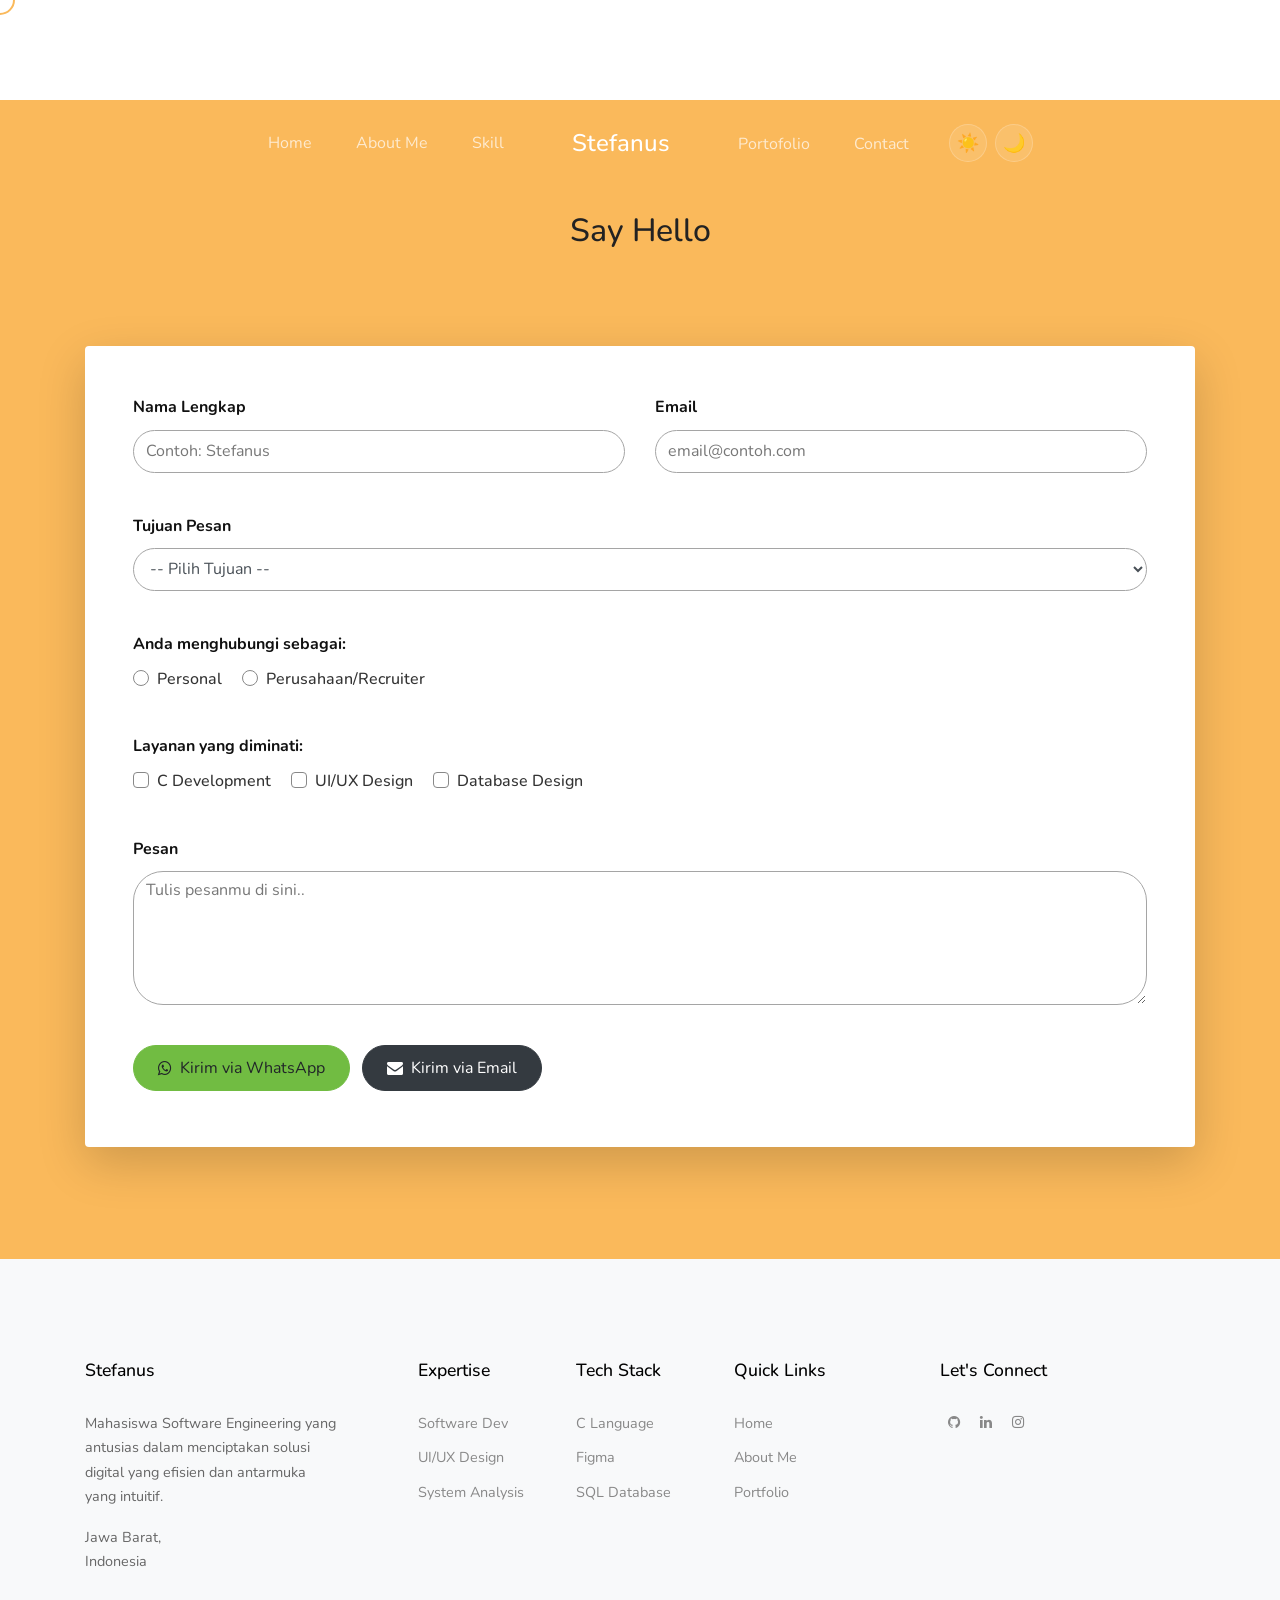
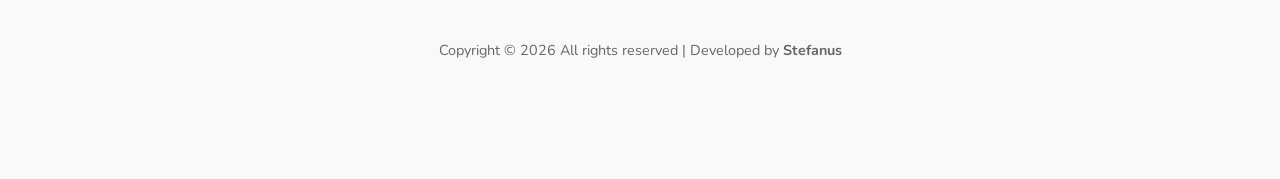
<file: contact.html>
<!doctype html>
<html lang="en">
  <head>
    <title>Sigma &mdash; Website Porto Gweh</title>
    <meta charset="utf-8">
    <meta name="viewport" content="width=device-width, initial-scale=1, shrink-to-fit=no">
    
    <link href="https://fonts.googleapis.com/css?family=Nunito:300,400,700&display=swap" rel="stylesheet">
    <link rel="stylesheet" href="fonts/icomoon/style.css">
    <link rel="stylesheet" href="css/bootstrap.min.css">
    <link rel="stylesheet" href="css/jquery-ui.css">
    <link rel="stylesheet" href="css/owl.carousel.min.css">
    <link rel="stylesheet" href="css/owl.theme.default.min.css">
    <link rel="stylesheet" href="css/jquery.fancybox.min.css">
    <link rel="stylesheet" href="css/bootstrap-datepicker.css">
    <link rel="stylesheet" href="fonts/flaticon/font/flaticon.css">
    <link rel="stylesheet" href="css/aos.css">
    <link rel="stylesheet" href="css/style.css">

    <style>
      /* --- Custom Scrollbar Emas --- */
      ::-webkit-scrollbar { width: 10px; }
      ::-webkit-scrollbar-track { background: #1a1a1a; }
      ::-webkit-scrollbar-thumb { background: #fab95b; border-radius: 10px; }
      ::-webkit-scrollbar-thumb:hover { background: #d99a3d; }

      /* --- Tombol Back to Top --- */
      .back-to-top {
          position: fixed; bottom: 30px; right: 30px;
          width: 45px; height: 45px; background: #fab95b; color: #111 !important;
          border-radius: 50%; display: flex; align-items: center; justify-content: center;
          font-size: 20px; font-weight: bold; z-index: 999;
          box-shadow: 0 5px 15px rgba(0,0,0,0.3); opacity: 0; visibility: hidden;
          transition: all 0.3s ease; text-decoration: none;
      }
      .back-to-top.show { opacity: 1; visibility: visible; }
      .back-to-top:hover { transform: translateY(-5px); background: #fff; box-shadow: 0 8px 20px rgba(250, 185, 91, 0.5); }

      /* --- Custom Cursor Bulat --- */
      @media (min-width: 992px) {
          body, a, button, .theme-btn { cursor: none !important; }
          input, textarea, select { cursor: text !important; }
          .custom-cursor {
              position: fixed; top: 0; left: 0;
              width: 30px; height: 30px;
              border: 2px solid #fab95b; border-radius: 50%;
              pointer-events: none; z-index: 9999;
              transform: translate(-50%, -50%);
              transition: width 0.2s, height 0.2s, background-color 0.2s;
          }
          .custom-cursor.hover {
              width: 50px; height: 50px;
              background-color: rgba(250, 185, 91, 0.15);
          }
      }
      @media (max-width: 991px) { .custom-cursor { display: none; } }

      /* --- LAYAR LOADING PRELOADER --- */
      #preloader {
          position: fixed; top: 0; left: 0; right: 0; bottom: 0;
          background-color: #111; z-index: 99999;
          display: flex; align-items: center; justify-content: center;
          transition: opacity 0.6s ease, visibility 0.6s ease;
      }
      #preloader.fade-out { opacity: 0; visibility: hidden; }
      .loader-content { position: relative; width: 80px; height: 80px; display: flex; align-items: center; justify-content: center; }
      .loader-text { font-size: 2rem; font-weight: 800; color: #fab95b; position: absolute; animation: pulseText 1.5s infinite ease-in-out; }
      .loader-circle {
          width: 100%; height: 100%; border: 3px solid transparent; border-top-color: #fab95b; border-bottom-color: #fab95b;
          border-radius: 50%; animation: spin 1s linear infinite;
      }
      @keyframes spin { 0% { transform: rotate(0deg); } 100% { transform: rotate(360deg); } }
      @keyframes pulseText { 0%, 100% { opacity: 1; transform: scale(1); } 50% { opacity: 0.5; transform: scale(0.9); } }

      /* 3. Efek Form Glow Emas & Tombol Memantul */
      .form-control {
          transition: all 0.3s ease;
      }
      .form-control:focus {
          box-shadow: 0 0 15px rgba(250, 185, 91, 0.4) !important;
          border-color: #fab95b !important;
          transform: translateY(-2px);
      }
      body.dark-mode .form-control:focus {
          background-color: #333 !important;
      }
      
      .btn-success, .btn-dark, .btn-primary {
          transition: all 0.3s cubic-bezier(0.175, 0.885, 0.32, 1.275) !important;
      }
      .btn-success:hover, .btn-dark:hover, .btn-primary:hover {
          transform: translateY(-5px) scale(1.05);
          box-shadow: 0 10px 20px rgba(0,0,0,0.15);
      }

      /* ==================================================
         RESPONSIVE MOBILE FIX (BIAR RAPI DI HP)
         ================================================== */
      @media (max-width: 767.98px) {
          .contact-form { padding: 25px !important; }
          .site-section { padding-top: 4em !important; padding-bottom: 4em !important; }
      }
    </style>
  </head>

  <body data-spy="scroll" data-target=".site-navbar-target" data-offset="300">
  
  <div id="preloader">
      <div class="loader-content">
          <span class="loader-text">S</span>
          <div class="loader-circle"></div>
      </div>
  </div>

  <div class="custom-cursor"></div>

  <div class="site-wrap">

    <div class="site-mobile-menu site-navbar-target">
      <div class="site-mobile-menu-header">
        <div class="site-mobile-menu-close mt-3"><span class="icon-close2 js-menu-toggle"></span></div>
      </div>
      <div class="site-mobile-menu-body"></div>
    </div>

    <script>
      function toggleTheme(mode) {
        if (mode === 'dark') document.body.classList.add('dark-mode');
        else document.body.classList.remove('dark-mode');
      }
    </script>

    <header class="site-navbar py-4 js-sticky-header site-navbar-target" style="transform: translate-X(50px)" role="banner">
      <div class="container-fluid">
        <div class="row align-items-center justify-content-center">
          <div class="">
            <nav class="site-navigation position-relative text-right" role="navigation">
              <ul class="site-menu main-menu js-clone-nav mr-auto d-none d-lg-block">
                <li><a href="index.html#home-section" class="nav-link">Home</a></li>
                <li><a href="index.html#about-section" class="nav-link">About Me</a></li>
                <li><a href="index.html#skill-section" class="nav-link">Skill</a></li>
              </ul>
            </nav>
          </div>

          <div class="text-center mx-5">
            <h1 class="m-0 site-logo"><a href="index.html">Stefanus</a></h1>
          </div>

          <div class="text-left">
            <nav class="site-navigation position-relative" role="navigation">
              <ul class="site-menu main-menu js-clone-nav mr-auto d-none d-lg-block">
                <li><a href="portofolio.html" class="nav-link">Portofolio</a></li>
                <li><a href="contact.html" class="nav-link">Contact</a></li>
                
                <li class="ml-lg-3 d-inline-block">
                  <div class="nav-theme-toggle d-flex align-items-center">
                    <label class="theme-btn mb-0">
                      <input type="radio" name="themeMode" value="light" checked onchange="toggleTheme('light')">
                      <span class="btn-icon">☀️</span>
                    </label>
                    <label class="theme-btn mb-0 ml-2">
                      <input type="radio" name="themeMode" value="dark" onchange="toggleTheme('dark')">
                      <span class="btn-icon">🌙</span>
                    </label>
                  </div>
                </li>
              </ul>
            </nav>
            <div class="d-inline-block d-lg-none" style="position: relative; top: 3px;">
              <a href="#" class="site-menu-toggle js-menu-toggle float-right"><span class="icon-menu h3"></span></a>
            </div>
          </div>
        </div>
      </div>
    </header>

    <section class="site-section bg-primary" id="contact-section" style="margin-top: 100px;">
      <div class="container">
        <div class="row">
          <div class="col-12 mb-5 position-relative">
            <h2 class="section-title text-center text-white mb-5">Say Hello</h2>
          </div>
        </div>
        
        <form id="contactForm" class="contact-form p-5 bg-white shadow-lg rounded">
          <div class="row mb-4">
            <div class="form-group col-md-6">
              <label for="fname" class="text-black font-weight-bold">Nama Lengkap</label>
              <input type="text" id="fname" name="Nama" class="form-control" placeholder="Contoh: Stefanus" required>
            </div>
            <div class="form-group col-md-6">
              <label for="email" class="text-black font-weight-bold">Email</label>
              <input type="email" id="email" name="Email" class="form-control" placeholder="email@contoh.com" required>
            </div>
          </div>

          <div class="row mb-4">
            <div class="form-group col-12">
              <label for="subject" class="text-black font-weight-bold">Tujuan Pesan</label>
              <select id="subject" name="Tujuan" class="form-control" style="background: #fff !important; color: #495057 !important;" required>
                <option value="">-- Pilih Tujuan --</option>
                <option value="Kerjasama Proyek">Kerjasama Proyek</option>
                <option value="Penawaran Kerja">Penawaran Kerja</option>
                <option value="Tanya Seputar Portofolio">Tanya Seputar Portofolio</option>
              </select>
            </div>
          </div>

          <div class="row mb-4">
            <div class="form-group col-12">
              <label class="text-black font-weight-bold d-block">Anda menghubungi sebagai:</label>
              <div class="custom-control custom-radio custom-control-inline">
                <input type="radio" id="role1" name="Hubungan" value="Personal" class="custom-control-input" required>
                <label class="custom-control-label text-secondary" for="role1">Personal</label>
              </div>
              <div class="custom-control custom-radio custom-control-inline">
                <input type="radio" id="role2" name="Hubungan" value="Perusahaan/Recruiter" class="custom-control-input">
                <label class="custom-control-label text-secondary" for="role2">Perusahaan/Recruiter</label>
              </div>
            </div>
          </div>

          <div class="row mb-4">
            <div class="form-group col-12">
              <label class="text-black font-weight-bold d-block">Layanan yang diminati:</label>
              <div class="custom-control custom-checkbox custom-control-inline">
                <input type="checkbox" id="service1" name="Layanan" value="C Development" class="custom-control-input">
                <label class="custom-control-label text-secondary" for="service1">C Development</label>
              </div>
              <div class="custom-control custom-checkbox custom-control-inline">
                <input type="checkbox" id="service2" name="Layanan" value="UI/UX Design" class="custom-control-input">
                <label class="custom-control-label text-secondary" for="service2">UI/UX Design</label>
              </div>
              <div class="custom-control custom-checkbox custom-control-inline">
                <input type="checkbox" id="service3" name="Layanan" value="Database Design" class="custom-control-input">
                <label class="custom-control-label text-secondary" for="service3">Database Design</label>
              </div>
            </div>
          </div>

          <div class="row mb-4">
            <div class="form-group col-12">
              <label for="message" class="text-black font-weight-bold">Pesan</label>
              <textarea name="Pesan" id="message" cols="30" rows="5" class="form-control" placeholder="Tulis pesanmu di sini.." required></textarea>
            </div>
          </div>

          <div class="row mt-4">
            <div class="col-md-12">
              <button type="submit" onclick="window.submitType='wa'" class="btn btn-success px-4 mr-2 mb-2 d-inline-flex align-items-center">
                <span class="icon-whatsapp mr-2"></span> Kirim via WhatsApp
              </button>
              <button type="submit" onclick="window.submitType='email'" class="btn btn-dark px-4 mb-2 d-inline-flex align-items-center">
                <span class="icon-envelope mr-2"></span> Kirim via Email
              </button>
            </div>
          </div>
        </form>
      </div>
    </section>

    <footer class="site-section bg-light footer">
      <div class="container">
        <div class="row mb-5">
          <div class="col-md-3">
            <h3 class="footer-title">Stefanus</h3>
            <p>Mahasiswa Software Engineering yang antusias dalam menciptakan solusi digital yang efisien dan antarmuka yang intuitif.</p>
            <p><span class="d-inline-block d-md-block">Jawa Barat,</span> Indonesia</p>
          </div>
          
          <div class="col-md-5 mx-auto">
            <div class="row">
              <div class="col-lg-4">
                <h3 class="footer-title">Expertise</h3>
                <ul class="list-unstyled">
                  <li><a href="index.html#skill-section" class="smoothscroll">Software Dev</a></li>
                  <li><a href="index.html#skill-section" class="smoothscroll">UI/UX Design</a></li>
                  <li><a href="index.html#skill-section" class="smoothscroll">System Analysis</a></li>
                </ul>
              </div>
              <div class="col-lg-4">
                <h3 class="footer-title">Tech Stack</h3>
                <ul class="list-unstyled">
                  <li><a href="#">C Language</a></li>
                  <li><a href="#">Figma</a></li>
                  <li><a href="#">SQL Database</a></li>
                </ul>
              </div>
              <div class="col-lg-4">
                <h3 class="footer-title">Quick Links</h3>
                <ul class="list-unstyled">
                  <li><a href="index.html" class="smoothscroll">Home</a></li>
                  <li><a href="index.html#about-section" class="smoothscroll">About Me</a></li>
                  <li><a href="portofolio.html">Portfolio</a></li>
                </ul>
              </div>
            </div>
          </div>
          
          <div class="col-md-3">
            <h3 class="footer-title">Let's Connect</h3>
            <a href="https://github.com/Wandererssss" target="_blank" class="social-circle p-2"><span class="icon-github"></span></a>
            <a href="https://id.linkedin.com/in/stefanus-dewangga-36ab393b6" target="_blank" class="social-circle p-2"><span class="icon-linkedin"></span></a>
            <a href="https://www.instagram.com/stefanus1882?igsh=MXBmaGdjYWJkN296eQ==" target="_blank" class="social-circle p-2"><span class="icon-instagram"></span></a>
          </div>
        </div>

        <div class="row">
          <div class="col-12 text-center">
            <p>Copyright &copy;
            <script>document.write(new Date().getFullYear());</script> All rights reserved | Developed by <strong>Stefanus</strong>
          </div>
        </div>
      </div>
    </footer>
    
    <a href="#contact-section" class="back-to-top smoothscroll" id="backToTopBtn">
      <span class="icon-arrow-up"></span>
    </a>
  </div> 

  <script src="js/jquery-3.3.1.min.js"></script>
  <script src="js/jquery-ui.js"></script>
  <script src="js/popper.min.js"></script>
  <script src="js/bootstrap.min.js"></script>
  <script src="js/owl.carousel.min.js"></script>
  <script src="js/jquery.easing.1.3.js"></script>
  <script src="js/aos.js"></script>
  <script src="js/jquery.fancybox.min.js"></script>
  <script src="js/jquery.sticky.js"></script>
  <script src="js/main.js"></script>

  <script>
  /* --- 1. SCRIPT PRELOADER --- */
  window.addEventListener('load', function() {
      setTimeout(function() {
          document.getElementById('preloader').classList.add('fade-out');
      }, 1000); 
  });

  /* --- 2. SCRIPT BACK TO TOP --- */
  window.addEventListener('scroll', function() {
    var btn = document.getElementById('backToTopBtn');
    if (btn) {
        if (window.scrollY > 500) { 
          btn.classList.add('show');
        } else {
          btn.classList.remove('show');
        }
    }
  });

  /* --- 3. SCRIPT CUSTOM CURSOR --- */
  const cursor = document.querySelector('.custom-cursor');
  document.addEventListener('mousemove', e => {
      if (cursor) {
          cursor.style.left = e.clientX + 'px';
          cursor.style.top = e.clientY + 'px';
      }
  });
  const hoverElements = document.querySelectorAll('a, button, .theme-btn, input, textarea');
  hoverElements.forEach(el => {
      el.addEventListener('mouseover', () => { if(cursor) cursor.classList.add('hover'); });
      el.addEventListener('mouseleave', () => { if(cursor) cursor.classList.remove('hover'); });
  });

  /* --- 4. SCRIPT FORM KONTAK WA & EMAIL --- */
  if (document.getElementById('contactForm')) {
    document.getElementById('contactForm').addEventListener('submit', function(e) {
      e.preventDefault(); 
      const nomorWA = "+6282136001925"; 
      const emailTujuan = "emailkamu@gmail.com"; 
      
      const nama = document.getElementById('fname').value;
      const email = document.getElementById('email').value;
      const tujuan = document.getElementById('subject').value;
      const pesan = document.getElementById('message').value;
      
      let hubungan = "Tidak disebutkan";
      const hubunganEl = document.querySelector('input[name="Hubungan"]:checked');
      if (hubunganEl) hubungan = hubunganEl.value;
      
      const layananPilihan = [];
      const checkboxes = document.querySelectorAll('input[name="Layanan"]:checked');
      checkboxes.forEach((cb) => { layananPilihan.push(cb.value); });
      const layanan = layananPilihan.length > 0 ? layananPilihan.join(', ') : "Tidak ada";

      if (window.submitType === 'wa') {
          const teksWA = `Halo Stefanus, saya melihat portofolio Anda dan tertarik untuk menghubungi. Berikut detail pesan saya:\n\n*Nama:* ${nama}\n*Email:* ${email}\n*Tujuan:* ${tujuan}\n*Menghubungi Sebagai:* ${hubungan}\n*Layanan Diminati:* ${layanan}\n\n*Pesan:*\n"${pesan}"`;
          window.open(`https://api.whatsapp.com/send?phone=${nomorWA}&text=${encodeURIComponent(teksWA)}`, '_blank');
      } else if (window.submitType === 'email') {
          const emailSubject = `Pesan Portofolio dari ${nama} - ${tujuan}`;
          const emailBody = `Halo Stefanus,%0D%0A%0D%0ASaya melihat portofolio Anda dan tertarik untuk menghubungi. Berikut detail pesan saya:%0D%0A%0D%0A* Nama: ${nama}%0D%0A* Email Pengirim: ${email}%0D%0A* Menghubungi Sebagai: ${hubungan}%0D%0A* Layanan Diminati: ${layanan}%0D%0A%0D%0A*Pesan:*%0D%0A"${pesan}"`;
          window.location.href = `mailto:${emailTujuan}?subject=${encodeURIComponent(emailSubject)}&body=${emailBody}`;
      }
    });
  }
  </script>
  </body>
</html>
</file>
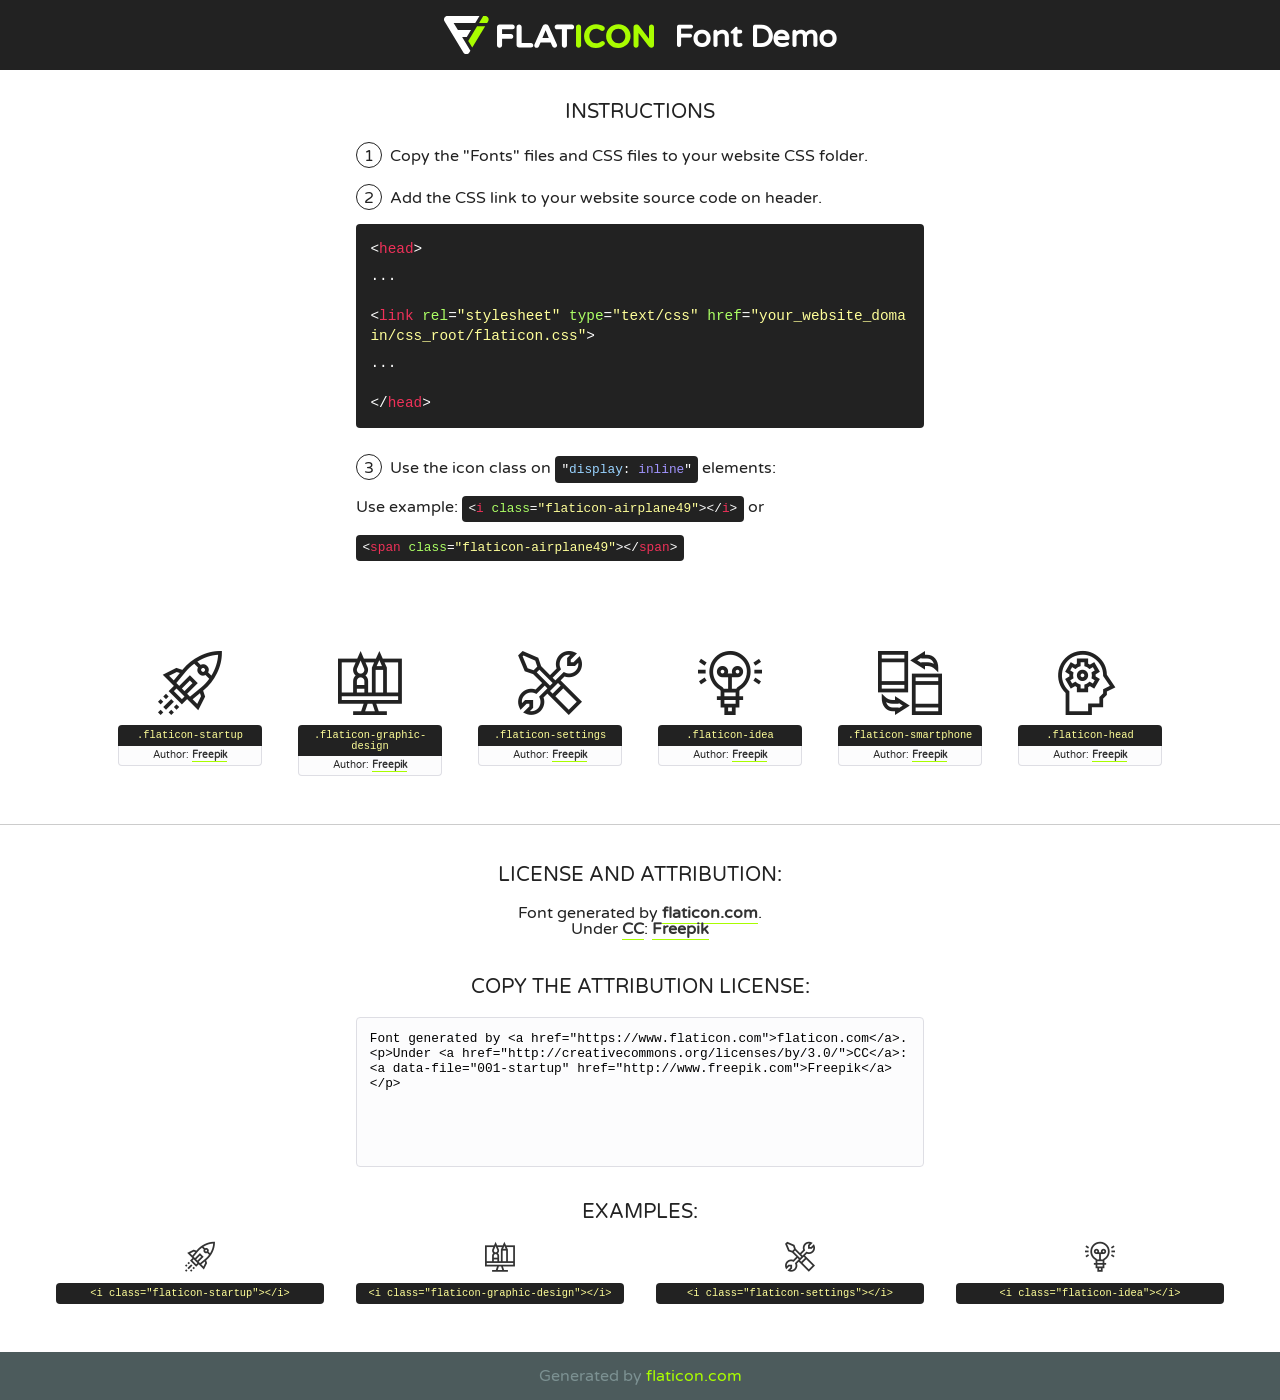
<file: fonts/flaticon/font/flaticon.html>
<!DOCTYPE html>
<!--
  Flaticon icon font: Flaticon
  Creation date: 03/04/2019 06:02
-->
<html>
<!DOCTYPE html>
<html>

<head>
    <title>Flaticon WebFont</title>
    <link href="http://fonts.googleapis.com/css?family=Varela+Round" rel="stylesheet" type="text/css" />
    <link rel="stylesheet" type="text/css" href="flaticon.css">
    <meta charset="UTF-8">
    <style>
    html, body, div, span, applet, object, iframe,
    h1, h2, h3, h4, h5, h6, p, blockquote, pre,
    a, abbr, acronym, address, big, cite, code,
    del, dfn, em, img, ins, kbd, q, s, samp,
    small, strike, strong, sub, sup, tt, var,
    b, u, i, center,
    dl, dt, dd, ol, ul, li,
    fieldset, form, label, legend,
    table, caption, tbody, tfoot, thead, tr, th, td,
    article, aside, canvas, details, embed, 
    figure, figcaption, footer, header, hgroup, 
    menu, nav, output, ruby, section, summary,
    time, mark, audio, video {
        margin: 0;
        padding: 0;
        border: 0;
        font-size: 100%;
        font: inherit;
        vertical-align: baseline;
    }
    /* HTML5 display-role reset for older browsers */
    article, aside, details, figcaption, figure, 
    footer, header, hgroup, menu, nav, section {
        display: block;
    }
    body {
        line-height: 1;
    }
    ol, ul {
        list-style: none;
    }
    blockquote, q {
        quotes: none;
    }
    blockquote:before, blockquote:after,
    q:before, q:after {
        content: '';
        content: none;
    }
    table {
        border-collapse: collapse;
        border-spacing: 0;
    }
    body {
        font-family: 'Varela Round', Helvetica, Arial, sans-serif;
        font-size: 16px;
        color: #222;
    }
    a {
        color: #333;
        border-bottom: 1px solid #a9fd00;
        font-weight: bold;
        text-decoration: none;
    }
    * {
        -moz-box-sizing: border-box;
        -webkit-box-sizing: border-box;
        box-sizing: border-box;
        margin: 0;
        padding: 0;
    }
    [class^="flaticon-"]:before, [class*=" flaticon-"]:before, [class^="flaticon-"]:after, [class*=" flaticon-"]:after {
        font-family: Flaticon;
        font-size: 30px;
        font-style: normal;
        margin-left: 20px;
        color: #333;
    }
    .wrapper {
        max-width: 600px;
        margin: auto;
        padding: 0 1em;
    }
    .title {
        font-size: 1.25em;
        text-align: center;
        margin-bottom: 1em;
        text-transform: uppercase;
    }
    header {
        text-align: center;
        background-color: #222;
        color: #fff;
        padding: 1em;
    }
    header .logo {
        width: 210px;
        height: 38px;
        display: inline-block;
        vertical-align: middle;
        margin-right: 1em;
        border: none;
    }
    header strong {
        font-size: 1.95em;
        font-weight: bold;
        vertical-align: middle;
        margin-top: 5px;
        display: inline-block;
    }
    .demo {
        margin: 2em auto;
        line-height: 1.25em;
    }
    .demo ul li {
        margin-bottom: 1em;
    }
    .demo ul li .num {
        color: #222;
        border-radius: 20px;
        display: inline-block;
        width: 26px;
        padding: 3px;
        height: 26px;
        text-align: center;
        margin-right: 0.5em;
        border: 1px solid #222;
    }
    .demo ul li code {
        background-color: #222;
        border-radius: 4px;
        padding: 0.25em 0.5em;
        display: inline-block;
        color: #fff;
        font-family: Consolas,Monaco,Lucida Console,Liberation Mono,DejaVu Sans Mono,Bitstream Vera Sans Mono,Courier New, monospace;
        font-weight: lighter;
        margin-top: 1em;
        font-size: 0.8em;
        word-break: break-all;
    }
    .demo ul li code.big {
        padding: 1em;
        font-size: 0.9em;
    }
    .demo ul li code .red {
        color: #EF3159;
    }
    .demo ul li code .green {
        color: #ACFF65;
    }
    .demo ul li code .yellow {
        color: #FFFF99;
    }
    .demo ul li code .blue {
        color: #99D3FF;
    }
    .demo ul li code .purple {
        color: #A295FF;
    }
    .demo ul li code .dots {
        margin-top: 0.5em;
        display: block;
    }
    #glyphs {
        border-bottom: 1px solid #ccc;
        padding: 2em 0;
        text-align: center;
    }
    .glyph {
        display: inline-block;
        width: 9em;
        margin: 1em;
        text-align: center;
        vertical-align: top;
        background: #FFF;
    }
    .glyph .glyph-icon {
        padding: 10px;
        display: block;
        font-family:"Flaticon";
        font-size: 64px;
        line-height: 1;
    }
    .glyph .glyph-icon:before {
        font-size: 64px;
        color: #222;
        margin-left: 0;
    }
    .class-name {
        font-size: 0.65em;
        background-color: #222;
        color: #fff;
        border-radius: 4px 4px 0 0;
        padding: 0.5em;
        color: #FFFF99;
        font-family: Consolas,Monaco,Lucida Console,Liberation Mono,DejaVu Sans Mono,Bitstream Vera Sans Mono,Courier New, monospace;
    }
    .author-name {
        font-size: 0.6em;
        background-color: #fcfcfd;
        border: 1px solid #DEDEE4;
        border-top: 0;
        border-radius: 0 0 4px 4px;
        padding: 0.5em;
    }
    .class-name:last-child {
        font-size: 10px;
        color:#888;
    }
    .class-name:last-child a {
        font-size: 10px;
        color:#555;
    }
    .class-name:last-child a:hover {
        color:#a9fd00;
    }
    .glyph > input {
        display: block;
        width: 100px;
        margin: 5px auto;
        text-align: center;
        font-size: 12px;
        cursor: text;
    }
    .glyph > input.icon-input {
        font-family:"Flaticon";
        font-size: 16px;
        margin-bottom: 10px;
    }
    .attribution .title {
        margin-top: 2em;
    }
    .attribution textarea {
        background-color: #fcfcfd;
        padding: 1em;
        border: none;
        box-shadow: none;
        border: 1px solid #DEDEE4;
        border-radius: 4px;
        resize: none;
        width: 100%;
        height: 150px;
        font-size: 0.8em;
        font-family: Consolas,Monaco,Lucida Console,Liberation Mono,DejaVu Sans Mono,Bitstream Vera Sans Mono,Courier New, monospace;
        -webkit-appearance: none;
    }
    .iconsuse {
        margin: 2em auto;
        text-align: center;
        max-width: 1200px;
    }
    .iconsuse:after {
        content: '';
        display: table;
        clear: both;
    }
    .iconsuse .image {
        float: left;
        width: 25%;
        padding: 0 1em;
    }
    .iconsuse .image p {
        margin-bottom: 1em;
    }
    .iconsuse .image span {
        display: block;
        font-size: 0.65em;
        background-color: #222;
        color: #fff;
        border-radius: 4px;
        padding: 0.5em;
        color: #FFFF99;
        margin-top: 1em;
        font-family: Consolas,Monaco,Lucida Console,Liberation Mono,DejaVu Sans Mono,Bitstream Vera Sans Mono,Courier New, monospace;
    }
    #footer {
        text-align: center;
        background-color: #4C5B5C;
        color: #7c9192;
        padding: 1em;
    }
    #footer a {
        border: none;
        color: #a9fd00;
        font-weight: normal;
    }
    @media (max-width: 960px) {
        .iconsuse .image {
            width: 50%;
        }
    }
    @media (max-width: 560px) {
        .iconsuse .image {
            width: 100%;
        }
    }
    </style>
</head>

<body class="characters-off">

    <header>
        <a href="https://www.flaticon.com" target="_blank" class="logo">
            <svg version="1.1" xmlns="http://www.w3.org/2000/svg" xmlns:xlink="http://www.w3.org/1999/xlink" xmlns:a="http://ns.adobe.com/AdobeSVGViewerExtensions/3.0/" viewBox="0 0 560.875 102.036" enable-background="new 0 0 560.875 102.036" xml:space="preserve">
                <defs>
                </defs>
                <g>
                    <g class="letters">
                        <path fill="#ffffff" d="M141.596,29.675c0-3.777,2.985-6.767,6.764-6.767h34.438c3.426,0,6.15,2.728,6.15,6.15
                        c0,3.43-2.724,6.149-6.15,6.149h-27.674v13.091h23.719c3.429,0,6.151,2.724,6.151,6.15c0,3.43-2.723,6.149-6.151,6.149h-23.719
                        v17.574c0,3.773-2.986,6.761-6.764,6.761c-3.779,0-6.764-2.989-6.764-6.761V29.675z"></path>
                        <path fill="#ffffff" d="M193.844,29.149c0-3.781,2.985-6.767,6.764-6.767c3.776,0,6.763,2.985,6.763,6.767v42.957h25.039
                        c3.426,0,6.149,2.726,6.149,6.153c0,3.425-2.723,6.15-6.149,6.15h-31.802c-3.779,0-6.764-2.986-6.764-6.768V29.149z"></path>
                        <path fill="#ffffff" d="M241.891,75.71l21.438-48.407c1.492-3.341,4.215-5.357,7.906-5.357h0.792
                        c3.686,0,6.323,2.017,7.815,5.357l21.439,48.407c0.436,0.967,0.701,1.845,0.701,2.723c0,3.602-2.809,6.501-6.414,6.501
                        c-3.161,0-5.269-1.845-6.499-4.655l-4.132-9.661h-27.059l-4.301,10.102c-1.144,2.631-3.426,4.214-6.237,4.214
                        c-3.517,0-6.24-2.81-6.24-6.325C241.1,77.64,241.451,76.677,241.891,75.71z M279.932,58.666l-8.521-20.297l-8.526,20.297H279.932
                        z"></path>
                        <path fill="#ffffff" d="M314.864,35.387H301.86c-3.429,0-6.239-2.813-6.239-6.238c0-3.429,2.811-6.24,6.239-6.24h39.533
                        c3.426,0,6.237,2.811,6.237,6.24c0,3.425-2.811,6.238-6.237,6.238h-13.001v42.785c0,3.773-2.99,6.761-6.764,6.761
                        c-3.779,0-6.764-2.989-6.764-6.761V35.387z"></path>
                        <path fill="#A9FD00" d="M352.615,29.149c0-3.781,2.985-6.767,6.767-6.767c3.774,0,6.761,2.985,6.761,6.767v49.024
                        c0,3.773-2.987,6.761-6.761,6.761c-3.781,0-6.767-2.989-6.767-6.761V29.149z"></path>
                        <path fill="#A9FD00" d="M374.132,53.836v-0.179c0-17.481,13.178-31.801,32.065-31.801c9.22,0,15.459,2.458,20.557,6.238
                        c1.402,1.054,2.637,2.985,2.637,5.357c0,3.692-2.985,6.59-6.681,6.59c-1.845,0-3.071-0.702-4.044-1.319
                        c-3.776-2.813-7.729-4.393-12.562-4.393c-10.364,0-17.831,8.611-17.831,19.154v0.173c0,10.542,7.291,19.329,17.831,19.329
                        c5.715,0,9.492-1.756,13.359-4.834c1.049-0.874,2.458-1.491,4.039-1.491c3.429,0,6.325,2.813,6.325,6.236
                        c0,2.106-1.056,3.78-2.282,4.834c-5.539,4.834-12.036,7.733-21.878,7.733C387.572,85.464,374.132,71.493,374.132,53.836z"></path>
                        <path fill="#A9FD00" d="M433.009,53.836v-0.179c0-17.481,13.79-31.801,32.766-31.801c18.981,0,32.592,14.143,32.592,31.628v0.173
                        c0,17.483-13.785,31.807-32.769,31.807C446.625,85.464,433.009,71.32,433.009,53.836z M484.224,53.836v-0.179
                        c0-10.539-7.725-19.326-18.626-19.326c-10.893,0-18.449,8.611-18.449,19.154v0.173c0,10.542,7.73,19.329,18.626,19.329
                        C476.676,72.986,484.224,64.378,484.224,53.836z"></path>
                        <path fill="#A9FD00" d="M506.233,29.321c0-3.774,2.99-6.763,6.767-6.763h1.401c3.252,0,5.183,1.583,7.029,3.953l26.093,34.265
                        V29.059c0-3.692,2.99-6.677,6.681-6.677c3.683,0,6.671,2.985,6.671,6.677v48.934c0,3.78-2.987,6.765-6.764,6.765h-0.436
                        c-3.257,0-5.188-1.581-7.034-3.953l-27.056-35.492v32.944c0,3.687-2.985,6.676-6.678,6.676c-3.683,0-6.673-2.989-6.673-6.676
                        V29.321z"></path>
                    </g>
                    <g class="insignia">
                        <path fill="#ffffff" d="M48.372,56.137h12.517l11.156-18.537H37.186L25.688,18.539h57.825L94.668,0H9.271
                        C5.925,0,2.842,1.801,1.198,4.716c-1.644,2.907-1.593,6.482,0.134,9.343l50.38,83.501c1.678,2.781,4.689,4.476,7.938,4.476
                        c3.246,0,6.257-1.695,7.935-4.476l2.898-4.804L48.372,56.137z"></path>
                        <g class="i">
                            <path fill="#A9FD00" d="M93.575,18.539h0.031v0.004l21.652,0.004l2.705-4.488c1.727-2.861,1.778-6.436,0.133-9.343
                            C116.454,1.801,113.371,0,110.026,0h-5.294L93.575,18.539z"></path>
                            <polygon fill="#A9FD00" points="88.291,27.356 64.725,66.486 75.519,84.404 109.942,27.356"></polygon>
                        </g>
                    </g>
                </g>
            </svg>
        </a>
        <strong>Font Demo</strong>
    </header>


    <section class="demo wrapper">

        <p class="title">Instructions</p>

        <ul>
            <li>
                <span class="num">1</span>Copy the "Fonts" files and CSS files to your website CSS folder.
            </li>
            <li>
                <span class="num">2</span>Add the CSS link to your website source code on header.
                <code class="big">
                    &lt;<span class="red">head</span>&gt;
                    <br/><span class="dots">...</span>
                    <br/>&lt;<span class="red">link</span> <span class="green">rel</span>=<span class="yellow">"stylesheet"</span> <span class="green">type</span>=<span class="yellow">"text/css"</span> <span class="green">href</span>=<span class="yellow">"your_website_domain/css_root/flaticon.css"</span>&gt;
                    <br/><span class="dots">...</span>
                    <br/>&lt;/<span class="red">head</span>&gt;
                </code>
            </li>

            <li>
                <p>
                    <span class="num">3</span>Use the icon class on <code>"<span class="blue">display</span>:<span class="purple"> inline</span>"</code> elements:
                    <br />
                    Use example: <code>&lt;<span class="red">i</span> <span class="green">class</span>=<span class="yellow">&quot;flaticon-airplane49&quot;</span>&gt;&lt;/<span class="red">i</span>&gt;</code> or <code>&lt;<span class="red">span</span> <span class="green">class</span>=<span class="yellow">&quot;flaticon-airplane49&quot;</span>&gt;&lt;/<span class="red">span</span>&gt;</code>
            </li>
        </ul>

    </section>




   <section id="glyphs">          
    
      
        <div class="glyph"><div class="glyph-icon flaticon-startup"></div>
            <div class="class-name">.flaticon-startup</div>
            <div class="author-name">Author: <a data-file="001-startup" href="http://www.freepik.com">Freepik</a> </div> 
        </div>        
        
        <div class="glyph"><div class="glyph-icon flaticon-graphic-design"></div>
            <div class="class-name">.flaticon-graphic-design</div>
            <div class="author-name">Author: <a data-file="002-graphic-design" href="http://www.freepik.com">Freepik</a> </div> 
        </div>        
        
        <div class="glyph"><div class="glyph-icon flaticon-settings"></div>
            <div class="class-name">.flaticon-settings</div>
            <div class="author-name">Author: <a data-file="003-settings" href="http://www.freepik.com">Freepik</a> </div> 
        </div>        
        
        <div class="glyph"><div class="glyph-icon flaticon-idea"></div>
            <div class="class-name">.flaticon-idea</div>
            <div class="author-name">Author: <a data-file="004-idea" href="http://www.freepik.com">Freepik</a> </div> 
        </div>        
        
        <div class="glyph"><div class="glyph-icon flaticon-smartphone"></div>
            <div class="class-name">.flaticon-smartphone</div>
            <div class="author-name">Author: <a data-file="005-smartphone" href="http://www.freepik.com">Freepik</a> </div> 
        </div>        
        
        <div class="glyph"><div class="glyph-icon flaticon-head"></div>
            <div class="class-name">.flaticon-head</div>
            <div class="author-name">Author: <a data-file="006-head" href="http://www.freepik.com">Freepik</a> </div> 
        </div>        
        

    </section>



    <section class="attribution wrapper"   style="text-align:center;">

      <div class="title">License and attribution:</div><div class="attrDiv">Font generated by <a href="https://www.flaticon.com">flaticon.com</a>. <div><p>Under <a href="http://creativecommons.org/licenses/by/3.0/">CC</a>: <a data-file="001-startup" href="http://www.freepik.com">Freepik</a></p>  </div>
      </div>
      <div class="title">Copy the Attribution License:</div>

    <textarea onclick="this.focus();this.select();">Font generated by &lt;a href=&quot;https://www.flaticon.com&quot;&gt;flaticon.com&lt;/a&gt;. <p>Under <a href="http://creativecommons.org/licenses/by/3.0/">CC</a>: <a data-file="001-startup" href="http://www.freepik.com">Freepik</a></p>  
     </textarea>

    </section>

    <section class="iconsuse">

          <div class="title">Examples:</div>            
             
            <div class="image">
                <p>
                    <i class="glyph-icon flaticon-startup"></i> 
                    <span>&lt;i class=&quot;flaticon-startup&quot;&gt;&lt;/i&gt;</span>
                </p>
            </div>
            
            <div class="image">
                <p>
                    <i class="glyph-icon flaticon-graphic-design"></i> 
                    <span>&lt;i class=&quot;flaticon-graphic-design&quot;&gt;&lt;/i&gt;</span>
                </p>
            </div>
            
            <div class="image">
                <p>
                    <i class="glyph-icon flaticon-settings"></i> 
                    <span>&lt;i class=&quot;flaticon-settings&quot;&gt;&lt;/i&gt;</span>
                </p>
            </div>
            
            <div class="image">
                <p>
                    <i class="glyph-icon flaticon-idea"></i> 
                    <span>&lt;i class=&quot;flaticon-idea&quot;&gt;&lt;/i&gt;</span>
                </p>
            </div>
                       
        </div>
                            
    </section>

<div id="footer">
    <div>Generated by <a href="https://www.flaticon.com">flaticon.com</a>
    </div>
</div>



</body>
</html>
</file>
<file: fonts/icomoon/style.css>
@font-face {
  font-family: 'icomoon';
  src:  url('fonts/icomoon.eot?10si43');
  src:  url('fonts/icomoon.eot?10si43#iefix') format('embedded-opentype'),
    url('fonts/icomoon.ttf?10si43') format('truetype'),
    url('fonts/icomoon.woff?10si43') format('woff'),
    url('fonts/icomoon.svg?10si43#icomoon') format('svg');
  font-weight: normal;
  font-style: normal;
}

[class^="icon-"], [class*=" icon-"] {
  /* use !important to prevent issues with browser extensions that change fonts */
  font-family: 'icomoon' !important;
  speak: none;
  font-style: normal;
  font-weight: normal;
  font-variant: normal;
  text-transform: none;
  line-height: 1;

  /* Better Font Rendering =========== */
  -webkit-font-smoothing: antialiased;
  -moz-osx-font-smoothing: grayscale;
}

.icon-asterisk:before {
  content: "\f069";
}
.icon-plus:before {
  content: "\f067";
}
.icon-question:before {
  content: "\f128";
}
.icon-minus:before {
  content: "\f068";
}
.icon-glass:before {
  content: "\f000";
}
.icon-music:before {
  content: "\f001";
}
.icon-search:before {
  content: "\f002";
}
.icon-envelope-o:before {
  content: "\f003";
}
.icon-heart:before {
  content: "\f004";
}
.icon-star:before {
  content: "\f005";
}
.icon-star-o:before {
  content: "\f006";
}
.icon-user:before {
  content: "\f007";
}
.icon-film:before {
  content: "\f008";
}
.icon-th-large:before {
  content: "\f009";
}
.icon-th:before {
  content: "\f00a";
}
.icon-th-list:before {
  content: "\f00b";
}
.icon-check:before {
  content: "\f00c";
}
.icon-close:before {
  content: "\f00d";
}
.icon-remove:before {
  content: "\f00d";
}
.icon-times:before {
  content: "\f00d";
}
.icon-search-plus:before {
  content: "\f00e";
}
.icon-search-minus:before {
  content: "\f010";
}
.icon-power-off:before {
  content: "\f011";
}
.icon-signal:before {
  content: "\f012";
}
.icon-cog:before {
  content: "\f013";
}
.icon-gear:before {
  content: "\f013";
}
.icon-trash-o:before {
  content: "\f014";
}
.icon-home:before {
  content: "\f015";
}
.icon-file-o:before {
  content: "\f016";
}
.icon-clock-o:before {
  content: "\f017";
}
.icon-road:before {
  content: "\f018";
}
.icon-download:before {
  content: "\f019";
}
.icon-arrow-circle-o-down:before {
  content: "\f01a";
}
.icon-arrow-circle-o-up:before {
  content: "\f01b";
}
.icon-inbox:before {
  content: "\f01c";
}
.icon-play-circle-o:before {
  content: "\f01d";
}
.icon-repeat:before {
  content: "\f01e";
}
.icon-rotate-right:before {
  content: "\f01e";
}
.icon-refresh:before {
  content: "\f021";
}
.icon-list-alt:before {
  content: "\f022";
}
.icon-lock:before {
  content: "\f023";
}
.icon-flag:before {
  content: "\f024";
}
.icon-headphones:before {
  content: "\f025";
}
.icon-volume-off:before {
  content: "\f026";
}
.icon-volume-down:before {
  content: "\f027";
}
.icon-volume-up:before {
  content: "\f028";
}
.icon-qrcode:before {
  content: "\f029";
}
.icon-barcode:before {
  content: "\f02a";
}
.icon-tag:before {
  content: "\f02b";
}
.icon-tags:before {
  content: "\f02c";
}
.icon-book:before {
  content: "\f02d";
}
.icon-bookmark:before {
  content: "\f02e";
}
.icon-print:before {
  content: "\f02f";
}
.icon-camera:before {
  content: "\f030";
}
.icon-font:before {
  content: "\f031";
}
.icon-bold:before {
  content: "\f032";
}
.icon-italic:before {
  content: "\f033";
}
.icon-text-height:before {
  content: "\f034";
}
.icon-text-width:before {
  content: "\f035";
}
.icon-align-left:before {
  content: "\f036";
}
.icon-align-center:before {
  content: "\f037";
}
.icon-align-right:before {
  content: "\f038";
}
.icon-align-justify:before {
  content: "\f039";
}
.icon-list:before {
  content: "\f03a";
}
.icon-dedent:before {
  content: "\f03b";
}
.icon-outdent:before {
  content: "\f03b";
}
.icon-indent:before {
  content: "\f03c";
}
.icon-video-camera:before {
  content: "\f03d";
}
.icon-image:before {
  content: "\f03e";
}
.icon-photo:before {
  content: "\f03e";
}
.icon-picture-o:before {
  content: "\f03e";
}
.icon-pencil:before {
  content: "\f040";
}
.icon-map-marker:before {
  content: "\f041";
}
.icon-adjust:before {
  content: "\f042";
}
.icon-tint:before {
  content: "\f043";
}
.icon-edit:before {
  content: "\f044";
}
.icon-pencil-square-o:before {
  content: "\f044";
}
.icon-share-square-o:before {
  content: "\f045";
}
.icon-check-square-o:before {
  content: "\f046";
}
.icon-arrows:before {
  content: "\f047";
}
.icon-step-backward:before {
  content: "\f048";
}
.icon-fast-backward:before {
  content: "\f049";
}
.icon-backward:before {
  content: "\f04a";
}
.icon-play:before {
  content: "\f04b";
}
.icon-pause:before {
  content: "\f04c";
}
.icon-stop:before {
  content: "\f04d";
}
.icon-forward:before {
  content: "\f04e";
}
.icon-fast-forward:before {
  content: "\f050";
}
.icon-step-forward:before {
  content: "\f051";
}
.icon-eject:before {
  content: "\f052";
}
.icon-chevron-left:before {
  content: "\f053";
}
.icon-chevron-right:before {
  content: "\f054";
}
.icon-plus-circle:before {
  content: "\f055";
}
.icon-minus-circle:before {
  content: "\f056";
}
.icon-times-circle:before {
  content: "\f057";
}
.icon-check-circle:before {
  content: "\f058";
}
.icon-question-circle:before {
  content: "\f059";
}
.icon-info-circle:before {
  content: "\f05a";
}
.icon-crosshairs:before {
  content: "\f05b";
}
.icon-times-circle-o:before {
  content: "\f05c";
}
.icon-check-circle-o:before {
  content: "\f05d";
}
.icon-ban:before {
  content: "\f05e";
}
.icon-arrow-left:before {
  content: "\f060";
}
.icon-arrow-right:before {
  content: "\f061";
}
.icon-arrow-up:before {
  content: "\f062";
}
.icon-arrow-down:before {
  content: "\f063";
}
.icon-mail-forward:before {
  content: "\f064";
}
.icon-share:before {
  content: "\f064";
}
.icon-expand:before {
  content: "\f065";
}
.icon-compress:before {
  content: "\f066";
}
.icon-exclamation-circle:before {
  content: "\f06a";
}
.icon-gift:before {
  content: "\f06b";
}
.icon-leaf:before {
  content: "\f06c";
}
.icon-fire:before {
  content: "\f06d";
}
.icon-eye:before {
  content: "\f06e";
}
.icon-eye-slash:before {
  content: "\f070";
}
.icon-exclamation-triangle:before {
  content: "\f071";
}
.icon-warning:before {
  content: "\f071";
}
.icon-plane:before {
  content: "\f072";
}
.icon-calendar:before {
  content: "\f073";
}
.icon-random:before {
  content: "\f074";
}
.icon-comment:before {
  content: "\f075";
}
.icon-magnet:before {
  content: "\f076";
}
.icon-chevron-up:before {
  content: "\f077";
}
.icon-chevron-down:before {
  content: "\f078";
}
.icon-retweet:before {
  content: "\f079";
}
.icon-shopping-cart:before {
  content: "\f07a";
}
.icon-folder:before {
  content: "\f07b";
}
.icon-folder-open:before {
  content: "\f07c";
}
.icon-arrows-v:before {
  content: "\f07d";
}
.icon-arrows-h:before {
  content: "\f07e";
}
.icon-bar-chart:before {
  content: "\f080";
}
.icon-bar-chart-o:before {
  content: "\f080";
}
.icon-twitter-square:before {
  content: "\f081";
}
.icon-facebook-square:before {
  content: "\f082";
}
.icon-camera-retro:before {
  content: "\f083";
}
.icon-key:before {
  content: "\f084";
}
.icon-cogs:before {
  content: "\f085";
}
.icon-gears:before {
  content: "\f085";
}
.icon-comments:before {
  content: "\f086";
}
.icon-thumbs-o-up:before {
  content: "\f087";
}
.icon-thumbs-o-down:before {
  content: "\f088";
}
.icon-star-half:before {
  content: "\f089";
}
.icon-heart-o:before {
  content: "\f08a";
}
.icon-sign-out:before {
  content: "\f08b";
}
.icon-linkedin-square:before {
  content: "\f08c";
}
.icon-thumb-tack:before {
  content: "\f08d";
}
.icon-external-link:before {
  content: "\f08e";
}
.icon-sign-in:before {
  content: "\f090";
}
.icon-trophy:before {
  content: "\f091";
}
.icon-github-square:before {
  content: "\f092";
}
.icon-upload:before {
  content: "\f093";
}
.icon-lemon-o:before {
  content: "\f094";
}
.icon-phone:before {
  content: "\f095";
}
.icon-square-o:before {
  content: "\f096";
}
.icon-bookmark-o:before {
  content: "\f097";
}
.icon-phone-square:before {
  content: "\f098";
}
.icon-twitter:before {
  content: "\f099";
}
.icon-facebook:before {
  content: "\f09a";
}
.icon-facebook-f:before {
  content: "\f09a";
}
.icon-github:before {
  content: "\f09b";
}
.icon-unlock:before {
  content: "\f09c";
}
.icon-credit-card:before {
  content: "\f09d";
}
.icon-feed:before {
  content: "\f09e";
}
.icon-rss:before {
  content: "\f09e";
}
.icon-hdd-o:before {
  content: "\f0a0";
}
.icon-bullhorn:before {
  content: "\f0a1";
}
.icon-bell-o:before {
  content: "\f0a2";
}
.icon-certificate:before {
  content: "\f0a3";
}
.icon-hand-o-right:before {
  content: "\f0a4";
}
.icon-hand-o-left:before {
  content: "\f0a5";
}
.icon-hand-o-up:before {
  content: "\f0a6";
}
.icon-hand-o-down:before {
  content: "\f0a7";
}
.icon-arrow-circle-left:before {
  content: "\f0a8";
}
.icon-arrow-circle-right:before {
  content: "\f0a9";
}
.icon-arrow-circle-up:before {
  content: "\f0aa";
}
.icon-arrow-circle-down:before {
  content: "\f0ab";
}
.icon-globe:before {
  content: "\f0ac";
}
.icon-wrench:before {
  content: "\f0ad";
}
.icon-tasks:before {
  content: "\f0ae";
}
.icon-filter:before {
  content: "\f0b0";
}
.icon-briefcase:before {
  content: "\f0b1";
}
.icon-arrows-alt:before {
  content: "\f0b2";
}
.icon-group:before {
  content: "\f0c0";
}
.icon-users:before {
  content: "\f0c0";
}
.icon-chain:before {
  content: "\f0c1";
}
.icon-link:before {
  content: "\f0c1";
}
.icon-cloud:before {
  content: "\f0c2";
}
.icon-flask:before {
  content: "\f0c3";
}
.icon-cut:before {
  content: "\f0c4";
}
.icon-scissors:before {
  content: "\f0c4";
}
.icon-copy:before {
  content: "\f0c5";
}
.icon-files-o:before {
  content: "\f0c5";
}
.icon-paperclip:before {
  content: "\f0c6";
}
.icon-floppy-o:before {
  content: "\f0c7";
}
.icon-save:before {
  content: "\f0c7";
}
.icon-square:before {
  content: "\f0c8";
}
.icon-bars:before {
  content: "\f0c9";
}
.icon-navicon:before {
  content: "\f0c9";
}
.icon-reorder:before {
  content: "\f0c9";
}
.icon-list-ul:before {
  content: "\f0ca";
}
.icon-list-ol:before {
  content: "\f0cb";
}
.icon-strikethrough:before {
  content: "\f0cc";
}
.icon-underline:before {
  content: "\f0cd";
}
.icon-table:before {
  content: "\f0ce";
}
.icon-magic:before {
  content: "\f0d0";
}
.icon-truck:before {
  content: "\f0d1";
}
.icon-pinterest:before {
  content: "\f0d2";
}
.icon-pinterest-square:before {
  content: "\f0d3";
}
.icon-google-plus-square:before {
  content: "\f0d4";
}
.icon-google-plus:before {
  content: "\f0d5";
}
.icon-money:before {
  content: "\f0d6";
}
.icon-caret-down:before {
  content: "\f0d7";
}
.icon-caret-up:before {
  content: "\f0d8";
}
.icon-caret-left:before {
  content: "\f0d9";
}
.icon-caret-right:before {
  content: "\f0da";
}
.icon-columns:before {
  content: "\f0db";
}
.icon-sort:before {
  content: "\f0dc";
}
.icon-unsorted:before {
  content: "\f0dc";
}
.icon-sort-desc:before {
  content: "\f0dd";
}
.icon-sort-down:before {
  content: "\f0dd";
}
.icon-sort-asc:before {
  content: "\f0de";
}
.icon-sort-up:before {
  content: "\f0de";
}
.icon-envelope:before {
  content: "\f0e0";
}
.icon-linkedin:before {
  content: "\f0e1";
}
.icon-rotate-left:before {
  content: "\f0e2";
}
.icon-undo:before {
  content: "\f0e2";
}
.icon-gavel:before {
  content: "\f0e3";
}
.icon-legal:before {
  content: "\f0e3";
}
.icon-dashboard:before {
  content: "\f0e4";
}
.icon-tachometer:before {
  content: "\f0e4";
}
.icon-comment-o:before {
  content: "\f0e5";
}
.icon-comments-o:before {
  content: "\f0e6";
}
.icon-bolt:before {
  content: "\f0e7";
}
.icon-flash:before {
  content: "\f0e7";
}
.icon-sitemap:before {
  content: "\f0e8";
}
.icon-umbrella:before {
  content: "\f0e9";
}
.icon-clipboard:before {
  content: "\f0ea";
}
.icon-paste:before {
  content: "\f0ea";
}
.icon-lightbulb-o:before {
  content: "\f0eb";
}
.icon-exchange:before {
  content: "\f0ec";
}
.icon-cloud-download:before {
  content: "\f0ed";
}
.icon-cloud-upload:before {
  content: "\f0ee";
}
.icon-user-md:before {
  content: "\f0f0";
}
.icon-stethoscope:before {
  content: "\f0f1";
}
.icon-suitcase:before {
  content: "\f0f2";
}
.icon-bell:before {
  content: "\f0f3";
}
.icon-coffee:before {
  content: "\f0f4";
}
.icon-cutlery:before {
  content: "\f0f5";
}
.icon-file-text-o:before {
  content: "\f0f6";
}
.icon-building-o:before {
  content: "\f0f7";
}
.icon-hospital-o:before {
  content: "\f0f8";
}
.icon-ambulance:before {
  content: "\f0f9";
}
.icon-medkit:before {
  content: "\f0fa";
}
.icon-fighter-jet:before {
  content: "\f0fb";
}
.icon-beer:before {
  content: "\f0fc";
}
.icon-h-square:before {
  content: "\f0fd";
}
.icon-plus-square:before {
  content: "\f0fe";
}
.icon-angle-double-left:before {
  content: "\f100";
}
.icon-angle-double-right:before {
  content: "\f101";
}
.icon-angle-double-up:before {
  content: "\f102";
}
.icon-angle-double-down:before {
  content: "\f103";
}
.icon-angle-left:before {
  content: "\f104";
}
.icon-angle-right:before {
  content: "\f105";
}
.icon-angle-up:before {
  content: "\f106";
}
.icon-angle-down:before {
  content: "\f107";
}
.icon-desktop:before {
  content: "\f108";
}
.icon-laptop:before {
  content: "\f109";
}
.icon-tablet:before {
  content: "\f10a";
}
.icon-mobile:before {
  content: "\f10b";
}
.icon-mobile-phone:before {
  content: "\f10b";
}
.icon-circle-o:before {
  content: "\f10c";
}
.icon-quote-left:before {
  content: "\f10d";
}
.icon-quote-right:before {
  content: "\f10e";
}
.icon-spinner:before {
  content: "\f110";
}
.icon-circle:before {
  content: "\f111";
}
.icon-mail-reply:before {
  content: "\f112";
}
.icon-reply:before {
  content: "\f112";
}
.icon-github-alt:before {
  content: "\f113";
}
.icon-folder-o:before {
  content: "\f114";
}
.icon-folder-open-o:before {
  content: "\f115";
}
.icon-smile-o:before {
  content: "\f118";
}
.icon-frown-o:before {
  content: "\f119";
}
.icon-meh-o:before {
  content: "\f11a";
}
.icon-gamepad:before {
  content: "\f11b";
}
.icon-keyboard-o:before {
  content: "\f11c";
}
.icon-flag-o:before {
  content: "\f11d";
}
.icon-flag-checkered:before {
  content: "\f11e";
}
.icon-terminal:before {
  content: "\f120";
}
.icon-code:before {
  content: "\f121";
}
.icon-mail-reply-all:before {
  content: "\f122";
}
.icon-reply-all:before {
  content: "\f122";
}
.icon-star-half-empty:before {
  content: "\f123";
}
.icon-star-half-full:before {
  content: "\f123";
}
.icon-star-half-o:before {
  content: "\f123";
}
.icon-location-arrow:before {
  content: "\f124";
}
.icon-crop:before {
  content: "\f125";
}
.icon-code-fork:before {
  content: "\f126";
}
.icon-chain-broken:before {
  content: "\f127";
}
.icon-unlink:before {
  content: "\f127";
}
.icon-info:before {
  content: "\f129";
}
.icon-exclamation:before {
  content: "\f12a";
}
.icon-superscript:before {
  content: "\f12b";
}
.icon-subscript:before {
  content: "\f12c";
}
.icon-eraser:before {
  content: "\f12d";
}
.icon-puzzle-piece:before {
  content: "\f12e";
}
.icon-microphone:before {
  content: "\f130";
}
.icon-microphone-slash:before {
  content: "\f131";
}
.icon-shield:before {
  content: "\f132";
}
.icon-calendar-o:before {
  content: "\f133";
}
.icon-fire-extinguisher:before {
  content: "\f134";
}
.icon-rocket:before {
  content: "\f135";
}
.icon-maxcdn:before {
  content: "\f136";
}
.icon-chevron-circle-left:before {
  content: "\f137";
}
.icon-chevron-circle-right:before {
  content: "\f138";
}
.icon-chevron-circle-up:before {
  content: "\f139";
}
.icon-chevron-circle-down:before {
  content: "\f13a";
}
.icon-html5:before {
  content: "\f13b";
}
.icon-css3:before {
  content: "\f13c";
}
.icon-anchor:before {
  content: "\f13d";
}
.icon-unlock-alt:before {
  content: "\f13e";
}
.icon-bullseye:before {
  content: "\f140";
}
.icon-ellipsis-h:before {
  content: "\f141";
}
.icon-ellipsis-v:before {
  content: "\f142";
}
.icon-rss-square:before {
  content: "\f143";
}
.icon-play-circle:before {
  content: "\f144";
}
.icon-ticket:before {
  content: "\f145";
}
.icon-minus-square:before {
  content: "\f146";
}
.icon-minus-square-o:before {
  content: "\f147";
}
.icon-level-up:before {
  content: "\f148";
}
.icon-level-down:before {
  content: "\f149";
}
.icon-check-square:before {
  content: "\f14a";
}
.icon-pencil-square:before {
  content: "\f14b";
}
.icon-external-link-square:before {
  content: "\f14c";
}
.icon-share-square:before {
  content: "\f14d";
}
.icon-compass:before {
  content: "\f14e";
}
.icon-caret-square-o-down:before {
  content: "\f150";
}
.icon-toggle-down:before {
  content: "\f150";
}
.icon-caret-square-o-up:before {
  content: "\f151";
}
.icon-toggle-up:before {
  content: "\f151";
}
.icon-caret-square-o-right:before {
  content: "\f152";
}
.icon-toggle-right:before {
  content: "\f152";
}
.icon-eur:before {
  content: "\f153";
}
.icon-euro:before {
  content: "\f153";
}
.icon-gbp:before {
  content: "\f154";
}
.icon-dollar:before {
  content: "\f155";
}
.icon-usd:before {
  content: "\f155";
}
.icon-inr:before {
  content: "\f156";
}
.icon-rupee:before {
  content: "\f156";
}
.icon-cny:before {
  content: "\f157";
}
.icon-jpy:before {
  content: "\f157";
}
.icon-rmb:before {
  content: "\f157";
}
.icon-yen:before {
  content: "\f157";
}
.icon-rouble:before {
  content: "\f158";
}
.icon-rub:before {
  content: "\f158";
}
.icon-ruble:before {
  content: "\f158";
}
.icon-krw:before {
  content: "\f159";
}
.icon-won:before {
  content: "\f159";
}
.icon-bitcoin:before {
  content: "\f15a";
}
.icon-btc:before {
  content: "\f15a";
}
.icon-file:before {
  content: "\f15b";
}
.icon-file-text:before {
  content: "\f15c";
}
.icon-sort-alpha-asc:before {
  content: "\f15d";
}
.icon-sort-alpha-desc:before {
  content: "\f15e";
}
.icon-sort-amount-asc:before {
  content: "\f160";
}
.icon-sort-amount-desc:before {
  content: "\f161";
}
.icon-sort-numeric-asc:before {
  content: "\f162";
}
.icon-sort-numeric-desc:before {
  content: "\f163";
}
.icon-thumbs-up:before {
  content: "\f164";
}
.icon-thumbs-down:before {
  content: "\f165";
}
.icon-youtube-square:before {
  content: "\f166";
}
.icon-youtube:before {
  content: "\f167";
}
.icon-xing:before {
  content: "\f168";
}
.icon-xing-square:before {
  content: "\f169";
}
.icon-youtube-play:before {
  content: "\f16a";
}
.icon-dropbox:before {
  content: "\f16b";
}
.icon-stack-overflow:before {
  content: "\f16c";
}
.icon-instagram:before {
  content: "\f16d";
}
.icon-flickr:before {
  content: "\f16e";
}
.icon-adn:before {
  content: "\f170";
}
.icon-bitbucket:before {
  content: "\f171";
}
.icon-bitbucket-square:before {
  content: "\f172";
}
.icon-tumblr:before {
  content: "\f173";
}
.icon-tumblr-square:before {
  content: "\f174";
}
.icon-long-arrow-down:before {
  content: "\f175";
}
.icon-long-arrow-up:before {
  content: "\f176";
}
.icon-long-arrow-left:before {
  content: "\f177";
}
.icon-long-arrow-right:before {
  content: "\f178";
}
.icon-apple:before {
  content: "\f179";
}
.icon-windows:before {
  content: "\f17a";
}
.icon-android:before {
  content: "\f17b";
}
.icon-linux:before {
  content: "\f17c";
}
.icon-dribbble:before {
  content: "\f17d";
}
.icon-skype:before {
  content: "\f17e";
}
.icon-foursquare:before {
  content: "\f180";
}
.icon-trello:before {
  content: "\f181";
}
.icon-female:before {
  content: "\f182";
}
.icon-male:before {
  content: "\f183";
}
.icon-gittip:before {
  content: "\f184";
}
.icon-gratipay:before {
  content: "\f184";
}
.icon-sun-o:before {
  content: "\f185";
}
.icon-moon-o:before {
  content: "\f186";
}
.icon-archive:before {
  content: "\f187";
}
.icon-bug:before {
  content: "\f188";
}
.icon-vk:before {
  content: "\f189";
}
.icon-weibo:before {
  content: "\f18a";
}
.icon-renren:before {
  content: "\f18b";
}
.icon-pagelines:before {
  content: "\f18c";
}
.icon-stack-exchange:before {
  content: "\f18d";
}
.icon-arrow-circle-o-right:before {
  content: "\f18e";
}
.icon-arrow-circle-o-left:before {
  content: "\f190";
}
.icon-caret-square-o-left:before {
  content: "\f191";
}
.icon-toggle-left:before {
  content: "\f191";
}
.icon-dot-circle-o:before {
  content: "\f192";
}
.icon-wheelchair:before {
  content: "\f193";
}
.icon-vimeo-square:before {
  content: "\f194";
}
.icon-try:before {
  content: "\f195";
}
.icon-turkish-lira:before {
  content: "\f195";
}
.icon-plus-square-o:before {
  content: "\f196";
}
.icon-space-shuttle:before {
  content: "\f197";
}
.icon-slack:before {
  content: "\f198";
}
.icon-envelope-square:before {
  content: "\f199";
}
.icon-wordpress:before {
  content: "\f19a";
}
.icon-openid:before {
  content: "\f19b";
}
.icon-bank:before {
  content: "\f19c";
}
.icon-institution:before {
  content: "\f19c";
}
.icon-university:before {
  content: "\f19c";
}
.icon-graduation-cap:before {
  content: "\f19d";
}
.icon-mortar-board:before {
  content: "\f19d";
}
.icon-yahoo:before {
  content: "\f19e";
}
.icon-google:before {
  content: "\f1a0";
}
.icon-reddit:before {
  content: "\f1a1";
}
.icon-reddit-square:before {
  content: "\f1a2";
}
.icon-stumbleupon-circle:before {
  content: "\f1a3";
}
.icon-stumbleupon:before {
  content: "\f1a4";
}
.icon-delicious:before {
  content: "\f1a5";
}
.icon-digg:before {
  content: "\f1a6";
}
.icon-pied-piper-pp:before {
  content: "\f1a7";
}
.icon-pied-piper-alt:before {
  content: "\f1a8";
}
.icon-drupal:before {
  content: "\f1a9";
}
.icon-joomla:before {
  content: "\f1aa";
}
.icon-language:before {
  content: "\f1ab";
}
.icon-fax:before {
  content: "\f1ac";
}
.icon-building:before {
  content: "\f1ad";
}
.icon-child:before {
  content: "\f1ae";
}
.icon-paw:before {
  content: "\f1b0";
}
.icon-spoon:before {
  content: "\f1b1";
}
.icon-cube:before {
  content: "\f1b2";
}
.icon-cubes:before {
  content: "\f1b3";
}
.icon-behance:before {
  content: "\f1b4";
}
.icon-behance-square:before {
  content: "\f1b5";
}
.icon-steam:before {
  content: "\f1b6";
}
.icon-steam-square:before {
  content: "\f1b7";
}
.icon-recycle:before {
  content: "\f1b8";
}
.icon-automobile:before {
  content: "\f1b9";
}
.icon-car:before {
  content: "\f1b9";
}
.icon-cab:before {
  content: "\f1ba";
}
.icon-taxi:before {
  content: "\f1ba";
}
.icon-tree:before {
  content: "\f1bb";
}
.icon-spotify:before {
  content: "\f1bc";
}
.icon-deviantart:before {
  content: "\f1bd";
}
.icon-soundcloud:before {
  content: "\f1be";
}
.icon-database:before {
  content: "\f1c0";
}
.icon-file-pdf-o:before {
  content: "\f1c1";
}
.icon-file-word-o:before {
  content: "\f1c2";
}
.icon-file-excel-o:before {
  content: "\f1c3";
}
.icon-file-powerpoint-o:before {
  content: "\f1c4";
}
.icon-file-image-o:before {
  content: "\f1c5";
}
.icon-file-photo-o:before {
  content: "\f1c5";
}
.icon-file-picture-o:before {
  content: "\f1c5";
}
.icon-file-archive-o:before {
  content: "\f1c6";
}
.icon-file-zip-o:before {
  content: "\f1c6";
}
.icon-file-audio-o:before {
  content: "\f1c7";
}
.icon-file-sound-o:before {
  content: "\f1c7";
}
.icon-file-movie-o:before {
  content: "\f1c8";
}
.icon-file-video-o:before {
  content: "\f1c8";
}
.icon-file-code-o:before {
  content: "\f1c9";
}
.icon-vine:before {
  content: "\f1ca";
}
.icon-codepen:before {
  content: "\f1cb";
}
.icon-jsfiddle:before {
  content: "\f1cc";
}
.icon-life-bouy:before {
  content: "\f1cd";
}
.icon-life-buoy:before {
  content: "\f1cd";
}
.icon-life-ring:before {
  content: "\f1cd";
}
.icon-life-saver:before {
  content: "\f1cd";
}
.icon-support:before {
  content: "\f1cd";
}
.icon-circle-o-notch:before {
  content: "\f1ce";
}
.icon-ra:before {
  content: "\f1d0";
}
.icon-rebel:before {
  content: "\f1d0";
}
.icon-resistance:before {
  content: "\f1d0";
}
.icon-empire:before {
  content: "\f1d1";
}
.icon-ge:before {
  content: "\f1d1";
}
.icon-git-square:before {
  content: "\f1d2";
}
.icon-git:before {
  content: "\f1d3";
}
.icon-hacker-news:before {
  content: "\f1d4";
}
.icon-y-combinator-square:before {
  content: "\f1d4";
}
.icon-yc-square:before {
  content: "\f1d4";
}
.icon-tencent-weibo:before {
  content: "\f1d5";
}
.icon-qq:before {
  content: "\f1d6";
}
.icon-wechat:before {
  content: "\f1d7";
}
.icon-weixin:before {
  content: "\f1d7";
}
.icon-paper-plane:before {
  content: "\f1d8";
}
.icon-send:before {
  content: "\f1d8";
}
.icon-paper-plane-o:before {
  content: "\f1d9";
}
.icon-send-o:before {
  content: "\f1d9";
}
.icon-history:before {
  content: "\f1da";
}
.icon-circle-thin:before {
  content: "\f1db";
}
.icon-header:before {
  content: "\f1dc";
}
.icon-paragraph:before {
  content: "\f1dd";
}
.icon-sliders:before {
  content: "\f1de";
}
.icon-share-alt:before {
  content: "\f1e0";
}
.icon-share-alt-square:before {
  content: "\f1e1";
}
.icon-bomb:before {
  content: "\f1e2";
}
.icon-futbol-o:before {
  content: "\f1e3";
}
.icon-soccer-ball-o:before {
  content: "\f1e3";
}
.icon-tty:before {
  content: "\f1e4";
}
.icon-binoculars:before {
  content: "\f1e5";
}
.icon-plug:before {
  content: "\f1e6";
}
.icon-slideshare:before {
  content: "\f1e7";
}
.icon-twitch:before {
  content: "\f1e8";
}
.icon-yelp:before {
  content: "\f1e9";
}
.icon-newspaper-o:before {
  content: "\f1ea";
}
.icon-wifi:before {
  content: "\f1eb";
}
.icon-calculator:before {
  content: "\f1ec";
}
.icon-paypal:before {
  content: "\f1ed";
}
.icon-google-wallet:before {
  content: "\f1ee";
}
.icon-cc-visa:before {
  content: "\f1f0";
}
.icon-cc-mastercard:before {
  content: "\f1f1";
}
.icon-cc-discover:before {
  content: "\f1f2";
}
.icon-cc-amex:before {
  content: "\f1f3";
}
.icon-cc-paypal:before {
  content: "\f1f4";
}
.icon-cc-stripe:before {
  content: "\f1f5";
}
.icon-bell-slash:before {
  content: "\f1f6";
}
.icon-bell-slash-o:before {
  content: "\f1f7";
}
.icon-trash:before {
  content: "\f1f8";
}
.icon-copyright:before {
  content: "\f1f9";
}
.icon-at:before {
  content: "\f1fa";
}
.icon-eyedropper:before {
  content: "\f1fb";
}
.icon-paint-brush:before {
  content: "\f1fc";
}
.icon-birthday-cake:before {
  content: "\f1fd";
}
.icon-area-chart:before {
  content: "\f1fe";
}
.icon-pie-chart:before {
  content: "\f200";
}
.icon-line-chart:before {
  content: "\f201";
}
.icon-lastfm:before {
  content: "\f202";
}
.icon-lastfm-square:before {
  content: "\f203";
}
.icon-toggle-off:before {
  content: "\f204";
}
.icon-toggle-on:before {
  content: "\f205";
}
.icon-bicycle:before {
  content: "\f206";
}
.icon-bus:before {
  content: "\f207";
}
.icon-ioxhost:before {
  content: "\f208";
}
.icon-angellist:before {
  content: "\f209";
}
.icon-cc:before {
  content: "\f20a";
}
.icon-ils:before {
  content: "\f20b";
}
.icon-shekel:before {
  content: "\f20b";
}
.icon-sheqel:before {
  content: "\f20b";
}
.icon-meanpath:before {
  content: "\f20c";
}
.icon-buysellads:before {
  content: "\f20d";
}
.icon-connectdevelop:before {
  content: "\f20e";
}
.icon-dashcube:before {
  content: "\f210";
}
.icon-forumbee:before {
  content: "\f211";
}
.icon-leanpub:before {
  content: "\f212";
}
.icon-sellsy:before {
  content: "\f213";
}
.icon-shirtsinbulk:before {
  content: "\f214";
}
.icon-simplybuilt:before {
  content: "\f215";
}
.icon-skyatlas:before {
  content: "\f216";
}
.icon-cart-plus:before {
  content: "\f217";
}
.icon-cart-arrow-down:before {
  content: "\f218";
}
.icon-diamond:before {
  content: "\f219";
}
.icon-ship:before {
  content: "\f21a";
}
.icon-user-secret:before {
  content: "\f21b";
}
.icon-motorcycle:before {
  content: "\f21c";
}
.icon-street-view:before {
  content: "\f21d";
}
.icon-heartbeat:before {
  content: "\f21e";
}
.icon-venus:before {
  content: "\f221";
}
.icon-mars:before {
  content: "\f222";
}
.icon-mercury:before {
  content: "\f223";
}
.icon-intersex:before {
  content: "\f224";
}
.icon-transgender:before {
  content: "\f224";
}
.icon-transgender-alt:before {
  content: "\f225";
}
.icon-venus-double:before {
  content: "\f226";
}
.icon-mars-double:before {
  content: "\f227";
}
.icon-venus-mars:before {
  content: "\f228";
}
.icon-mars-stroke:before {
  content: "\f229";
}
.icon-mars-stroke-v:before {
  content: "\f22a";
}
.icon-mars-stroke-h:before {
  content: "\f22b";
}
.icon-neuter:before {
  content: "\f22c";
}
.icon-genderless:before {
  content: "\f22d";
}
.icon-facebook-official:before {
  content: "\f230";
}
.icon-pinterest-p:before {
  content: "\f231";
}
.icon-whatsapp:before {
  content: "\f232";
}
.icon-server:before {
  content: "\f233";
}
.icon-user-plus:before {
  content: "\f234";
}
.icon-user-times:before {
  content: "\f235";
}
.icon-bed:before {
  content: "\f236";
}
.icon-hotel:before {
  content: "\f236";
}
.icon-viacoin:before {
  content: "\f237";
}
.icon-train:before {
  content: "\f238";
}
.icon-subway:before {
  content: "\f239";
}
.icon-medium:before {
  content: "\f23a";
}
.icon-y-combinator:before {
  content: "\f23b";
}
.icon-yc:before {
  content: "\f23b";
}
.icon-optin-monster:before {
  content: "\f23c";
}
.icon-opencart:before {
  content: "\f23d";
}
.icon-expeditedssl:before {
  content: "\f23e";
}
.icon-battery:before {
  content: "\f240";
}
.icon-battery-4:before {
  content: "\f240";
}
.icon-battery-full:before {
  content: "\f240";
}
.icon-battery-3:before {
  content: "\f241";
}
.icon-battery-three-quarters:before {
  content: "\f241";
}
.icon-battery-2:before {
  content: "\f242";
}
.icon-battery-half:before {
  content: "\f242";
}
.icon-battery-1:before {
  content: "\f243";
}
.icon-battery-quarter:before {
  content: "\f243";
}
.icon-battery-0:before {
  content: "\f244";
}
.icon-battery-empty:before {
  content: "\f244";
}
.icon-mouse-pointer:before {
  content: "\f245";
}
.icon-i-cursor:before {
  content: "\f246";
}
.icon-object-group:before {
  content: "\f247";
}
.icon-object-ungroup:before {
  content: "\f248";
}
.icon-sticky-note:before {
  content: "\f249";
}
.icon-sticky-note-o:before {
  content: "\f24a";
}
.icon-cc-jcb:before {
  content: "\f24b";
}
.icon-cc-diners-club:before {
  content: "\f24c";
}
.icon-clone:before {
  content: "\f24d";
}
.icon-balance-scale:before {
  content: "\f24e";
}
.icon-hourglass-o:before {
  content: "\f250";
}
.icon-hourglass-1:before {
  content: "\f251";
}
.icon-hourglass-start:before {
  content: "\f251";
}
.icon-hourglass-2:before {
  content: "\f252";
}
.icon-hourglass-half:before {
  content: "\f252";
}
.icon-hourglass-3:before {
  content: "\f253";
}
.icon-hourglass-end:before {
  content: "\f253";
}
.icon-hourglass:before {
  content: "\f254";
}
.icon-hand-grab-o:before {
  content: "\f255";
}
.icon-hand-rock-o:before {
  content: "\f255";
}
.icon-hand-paper-o:before {
  content: "\f256";
}
.icon-hand-stop-o:before {
  content: "\f256";
}
.icon-hand-scissors-o:before {
  content: "\f257";
}
.icon-hand-lizard-o:before {
  content: "\f258";
}
.icon-hand-spock-o:before {
  content: "\f259";
}
.icon-hand-pointer-o:before {
  content: "\f25a";
}
.icon-hand-peace-o:before {
  content: "\f25b";
}
.icon-trademark:before {
  content: "\f25c";
}
.icon-registered:before {
  content: "\f25d";
}
.icon-creative-commons:before {
  content: "\f25e";
}
.icon-gg:before {
  content: "\f260";
}
.icon-gg-circle:before {
  content: "\f261";
}
.icon-tripadvisor:before {
  content: "\f262";
}
.icon-odnoklassniki:before {
  content: "\f263";
}
.icon-odnoklassniki-square:before {
  content: "\f264";
}
.icon-get-pocket:before {
  content: "\f265";
}
.icon-wikipedia-w:before {
  content: "\f266";
}
.icon-safari:before {
  content: "\f267";
}
.icon-chrome:before {
  content: "\f268";
}
.icon-firefox:before {
  content: "\f269";
}
.icon-opera:before {
  content: "\f26a";
}
.icon-internet-explorer:before {
  content: "\f26b";
}
.icon-television:before {
  content: "\f26c";
}
.icon-tv:before {
  content: "\f26c";
}
.icon-contao:before {
  content: "\f26d";
}
.icon-500px:before {
  content: "\f26e";
}
.icon-amazon:before {
  content: "\f270";
}
.icon-calendar-plus-o:before {
  content: "\f271";
}
.icon-calendar-minus-o:before {
  content: "\f272";
}
.icon-calendar-times-o:before {
  content: "\f273";
}
.icon-calendar-check-o:before {
  content: "\f274";
}
.icon-industry:before {
  content: "\f275";
}
.icon-map-pin:before {
  content: "\f276";
}
.icon-map-signs:before {
  content: "\f277";
}
.icon-map-o:before {
  content: "\f278";
}
.icon-map:before {
  content: "\f279";
}
.icon-commenting:before {
  content: "\f27a";
}
.icon-commenting-o:before {
  content: "\f27b";
}
.icon-houzz:before {
  content: "\f27c";
}
.icon-vimeo:before {
  content: "\f27d";
}
.icon-black-tie:before {
  content: "\f27e";
}
.icon-fonticons:before {
  content: "\f280";
}
.icon-reddit-alien:before {
  content: "\f281";
}
.icon-edge:before {
  content: "\f282";
}
.icon-credit-card-alt:before {
  content: "\f283";
}
.icon-codiepie:before {
  content: "\f284";
}
.icon-modx:before {
  content: "\f285";
}
.icon-fort-awesome:before {
  content: "\f286";
}
.icon-usb:before {
  content: "\f287";
}
.icon-product-hunt:before {
  content: "\f288";
}
.icon-mixcloud:before {
  content: "\f289";
}
.icon-scribd:before {
  content: "\f28a";
}
.icon-pause-circle:before {
  content: "\f28b";
}
.icon-pause-circle-o:before {
  content: "\f28c";
}
.icon-stop-circle:before {
  content: "\f28d";
}
.icon-stop-circle-o:before {
  content: "\f28e";
}
.icon-shopping-bag:before {
  content: "\f290";
}
.icon-shopping-basket:before {
  content: "\f291";
}
.icon-hashtag:before {
  content: "\f292";
}
.icon-bluetooth:before {
  content: "\f293";
}
.icon-bluetooth-b:before {
  content: "\f294";
}
.icon-percent:before {
  content: "\f295";
}
.icon-gitlab:before {
  content: "\f296";
}
.icon-wpbeginner:before {
  content: "\f297";
}
.icon-wpforms:before {
  content: "\f298";
}
.icon-envira:before {
  content: "\f299";
}
.icon-universal-access:before {
  content: "\f29a";
}
.icon-wheelchair-alt:before {
  content: "\f29b";
}
.icon-question-circle-o:before {
  content: "\f29c";
}
.icon-blind:before {
  content: "\f29d";
}
.icon-audio-description:before {
  content: "\f29e";
}
.icon-volume-control-phone:before {
  content: "\f2a0";
}
.icon-braille:before {
  content: "\f2a1";
}
.icon-assistive-listening-systems:before {
  content: "\f2a2";
}
.icon-american-sign-language-interpreting:before {
  content: "\f2a3";
}
.icon-asl-interpreting:before {
  content: "\f2a3";
}
.icon-deaf:before {
  content: "\f2a4";
}
.icon-deafness:before {
  content: "\f2a4";
}
.icon-hard-of-hearing:before {
  content: "\f2a4";
}
.icon-glide:before {
  content: "\f2a5";
}
.icon-glide-g:before {
  content: "\f2a6";
}
.icon-sign-language:before {
  content: "\f2a7";
}
.icon-signing:before {
  content: "\f2a7";
}
.icon-low-vision:before {
  content: "\f2a8";
}
.icon-viadeo:before {
  content: "\f2a9";
}
.icon-viadeo-square:before {
  content: "\f2aa";
}
.icon-snapchat:before {
  content: "\f2ab";
}
.icon-snapchat-ghost:before {
  content: "\f2ac";
}
.icon-snapchat-square:before {
  content: "\f2ad";
}
.icon-pied-piper:before {
  content: "\f2ae";
}
.icon-first-order:before {
  content: "\f2b0";
}
.icon-yoast:before {
  content: "\f2b1";
}
.icon-themeisle:before {
  content: "\f2b2";
}
.icon-google-plus-circle:before {
  content: "\f2b3";
}
.icon-google-plus-official:before {
  content: "\f2b3";
}
.icon-fa:before {
  content: "\f2b4";
}
.icon-font-awesome:before {
  content: "\f2b4";
}
.icon-handshake-o:before {
  content: "\f2b5";
}
.icon-envelope-open:before {
  content: "\f2b6";
}
.icon-envelope-open-o:before {
  content: "\f2b7";
}
.icon-linode:before {
  content: "\f2b8";
}
.icon-address-book:before {
  content: "\f2b9";
}
.icon-address-book-o:before {
  content: "\f2ba";
}
.icon-address-card:before {
  content: "\f2bb";
}
.icon-vcard:before {
  content: "\f2bb";
}
.icon-address-card-o:before {
  content: "\f2bc";
}
.icon-vcard-o:before {
  content: "\f2bc";
}
.icon-user-circle:before {
  content: "\f2bd";
}
.icon-user-circle-o:before {
  content: "\f2be";
}
.icon-user-o:before {
  content: "\f2c0";
}
.icon-id-badge:before {
  content: "\f2c1";
}
.icon-drivers-license:before {
  content: "\f2c2";
}
.icon-id-card:before {
  content: "\f2c2";
}
.icon-drivers-license-o:before {
  content: "\f2c3";
}
.icon-id-card-o:before {
  content: "\f2c3";
}
.icon-quora:before {
  content: "\f2c4";
}
.icon-free-code-camp:before {
  content: "\f2c5";
}
.icon-telegram:before {
  content: "\f2c6";
}
.icon-thermometer:before {
  content: "\f2c7";
}
.icon-thermometer-4:before {
  content: "\f2c7";
}
.icon-thermometer-full:before {
  content: "\f2c7";
}
.icon-thermometer-3:before {
  content: "\f2c8";
}
.icon-thermometer-three-quarters:before {
  content: "\f2c8";
}
.icon-thermometer-2:before {
  content: "\f2c9";
}
.icon-thermometer-half:before {
  content: "\f2c9";
}
.icon-thermometer-1:before {
  content: "\f2ca";
}
.icon-thermometer-quarter:before {
  content: "\f2ca";
}
.icon-thermometer-0:before {
  content: "\f2cb";
}
.icon-thermometer-empty:before {
  content: "\f2cb";
}
.icon-shower:before {
  content: "\f2cc";
}
.icon-bath:before {
  content: "\f2cd";
}
.icon-bathtub:before {
  content: "\f2cd";
}
.icon-s15:before {
  content: "\f2cd";
}
.icon-podcast:before {
  content: "\f2ce";
}
.icon-window-maximize:before {
  content: "\f2d0";
}
.icon-window-minimize:before {
  content: "\f2d1";
}
.icon-window-restore:before {
  content: "\f2d2";
}
.icon-times-rectangle:before {
  content: "\f2d3";
}
.icon-window-close:before {
  content: "\f2d3";
}
.icon-times-rectangle-o:before {
  content: "\f2d4";
}
.icon-window-close-o:before {
  content: "\f2d4";
}
.icon-bandcamp:before {
  content: "\f2d5";
}
.icon-grav:before {
  content: "\f2d6";
}
.icon-etsy:before {
  content: "\f2d7";
}
.icon-imdb:before {
  content: "\f2d8";
}
.icon-ravelry:before {
  content: "\f2d9";
}
.icon-eercast:before {
  content: "\f2da";
}
.icon-microchip:before {
  content: "\f2db";
}
.icon-snowflake-o:before {
  content: "\f2dc";
}
.icon-superpowers:before {
  content: "\f2dd";
}
.icon-wpexplorer:before {
  content: "\f2de";
}
.icon-meetup:before {
  content: "\f2e0";
}
.icon-3d_rotation:before {
  content: "\e84d";
}
.icon-ac_unit:before {
  content: "\eb3b";
}
.icon-alarm:before {
  content: "\e855";
}
.icon-access_alarms:before {
  content: "\e191";
}
.icon-schedule:before {
  content: "\e8b5";
}
.icon-accessibility:before {
  content: "\e84e";
}
.icon-accessible:before {
  content: "\e914";
}
.icon-account_balance:before {
  content: "\e84f";
}
.icon-account_balance_wallet:before {
  content: "\e850";
}
.icon-account_box:before {
  content: "\e851";
}
.icon-account_circle:before {
  content: "\e853";
}
.icon-adb:before {
  content: "\e60e";
}
.icon-add:before {
  content: "\e145";
}
.icon-add_a_photo:before {
  content: "\e439";
}
.icon-alarm_add:before {
  content: "\e856";
}
.icon-add_alert:before {
  content: "\e003";
}
.icon-add_box:before {
  content: "\e146";
}
.icon-add_circle:before {
  content: "\e147";
}
.icon-control_point:before {
  content: "\e3ba";
}
.icon-add_location:before {
  content: "\e567";
}
.icon-add_shopping_cart:before {
  content: "\e854";
}
.icon-queue:before {
  content: "\e03c";
}
.icon-add_to_queue:before {
  content: "\e05c";
}
.icon-adjust2:before {
  content: "\e39e";
}
.icon-airline_seat_flat:before {
  content: "\e630";
}
.icon-airline_seat_flat_angled:before {
  content: "\e631";
}
.icon-airline_seat_individual_suite:before {
  content: "\e632";
}
.icon-airline_seat_legroom_extra:before {
  content: "\e633";
}
.icon-airline_seat_legroom_normal:before {
  content: "\e634";
}
.icon-airline_seat_legroom_reduced:before {
  content: "\e635";
}
.icon-airline_seat_recline_extra:before {
  content: "\e636";
}
.icon-airline_seat_recline_normal:before {
  content: "\e637";
}
.icon-flight:before {
  content: "\e539";
}
.icon-airplanemode_inactive:before {
  content: "\e194";
}
.icon-airplay:before {
  content: "\e055";
}
.icon-airport_shuttle:before {
  content: "\eb3c";
}
.icon-alarm_off:before {
  content: "\e857";
}
.icon-alarm_on:before {
  content: "\e858";
}
.icon-album:before {
  content: "\e019";
}
.icon-all_inclusive:before {
  content: "\eb3d";
}
.icon-all_out:before {
  content: "\e90b";
}
.icon-android2:before {
  content: "\e859";
}
.icon-announcement:before {
  content: "\e85a";
}
.icon-apps:before {
  content: "\e5c3";
}
.icon-archive2:before {
  content: "\e149";
}
.icon-arrow_back:before {
  content: "\e5c4";
}
.icon-arrow_downward:before {
  content: "\e5db";
}
.icon-arrow_drop_down:before {
  content: "\e5c5";
}
.icon-arrow_drop_down_circle:before {
  content: "\e5c6";
}
.icon-arrow_drop_up:before {
  content: "\e5c7";
}
.icon-arrow_forward:before {
  content: "\e5c8";
}
.icon-arrow_upward:before {
  content: "\e5d8";
}
.icon-art_track:before {
  content: "\e060";
}
.icon-aspect_ratio:before {
  content: "\e85b";
}
.icon-poll:before {
  content: "\e801";
}
.icon-assignment:before {
  content: "\e85d";
}
.icon-assignment_ind:before {
  content: "\e85e";
}
.icon-assignment_late:before {
  content: "\e85f";
}
.icon-assignment_return:before {
  content: "\e860";
}
.icon-assignment_returned:before {
  content: "\e861";
}
.icon-assignment_turned_in:before {
  content: "\e862";
}
.icon-assistant:before {
  content: "\e39f";
}
.icon-flag2:before {
  content: "\e153";
}
.icon-attach_file:before {
  content: "\e226";
}
.icon-attach_money:before {
  content: "\e227";
}
.icon-attachment:before {
  content: "\e2bc";
}
.icon-audiotrack:before {
  content: "\e3a1";
}
.icon-autorenew:before {
  content: "\e863";
}
.icon-av_timer:before {
  content: "\e01b";
}
.icon-backspace:before {
  content: "\e14a";
}
.icon-cloud_upload:before {
  content: "\e2c3";
}
.icon-battery_alert:before {
  content: "\e19c";
}
.icon-battery_charging_full:before {
  content: "\e1a3";
}
.icon-battery_std:before {
  content: "\e1a5";
}
.icon-battery_unknown:before {
  content: "\e1a6";
}
.icon-beach_access:before {
  content: "\eb3e";
}
.icon-beenhere:before {
  content: "\e52d";
}
.icon-block:before {
  content: "\e14b";
}
.icon-bluetooth2:before {
  content: "\e1a7";
}
.icon-bluetooth_searching:before {
  content: "\e1aa";
}
.icon-bluetooth_connected:before {
  content: "\e1a8";
}
.icon-bluetooth_disabled:before {
  content: "\e1a9";
}
.icon-blur_circular:before {
  content: "\e3a2";
}
.icon-blur_linear:before {
  content: "\e3a3";
}
.icon-blur_off:before {
  content: "\e3a4";
}
.icon-blur_on:before {
  content: "\e3a5";
}
.icon-class:before {
  content: "\e86e";
}
.icon-turned_in:before {
  content: "\e8e6";
}
.icon-turned_in_not:before {
  content: "\e8e7";
}
.icon-border_all:before {
  content: "\e228";
}
.icon-border_bottom:before {
  content: "\e229";
}
.icon-border_clear:before {
  content: "\e22a";
}
.icon-border_color:before {
  content: "\e22b";
}
.icon-border_horizontal:before {
  content: "\e22c";
}
.icon-border_inner:before {
  content: "\e22d";
}
.icon-border_left:before {
  content: "\e22e";
}
.icon-border_outer:before {
  content: "\e22f";
}
.icon-border_right:before {
  content: "\e230";
}
.icon-border_style:before {
  content: "\e231";
}
.icon-border_top:before {
  content: "\e232";
}
.icon-border_vertical:before {
  content: "\e233";
}
.icon-branding_watermark:before {
  content: "\e06b";
}
.icon-brightness_1:before {
  content: "\e3a6";
}
.icon-brightness_2:before {
  content: "\e3a7";
}
.icon-brightness_3:before {
  content: "\e3a8";
}
.icon-brightness_4:before {
  content: "\e3a9";
}
.icon-brightness_low:before {
  content: "\e1ad";
}
.icon-brightness_medium:before {
  content: "\e1ae";
}
.icon-brightness_high:before {
  content: "\e1ac";
}
.icon-brightness_auto:before {
  content: "\e1ab";
}
.icon-broken_image:before {
  content: "\e3ad";
}
.icon-brush:before {
  content: "\e3ae";
}
.icon-bubble_chart:before {
  content: "\e6dd";
}
.icon-bug_report:before {
  content: "\e868";
}
.icon-build:before {
  content: "\e869";
}
.icon-burst_mode:before {
  content: "\e43c";
}
.icon-domain:before {
  content: "\e7ee";
}
.icon-business_center:before {
  content: "\eb3f";
}
.icon-cached:before {
  content: "\e86a";
}
.icon-cake:before {
  content: "\e7e9";
}
.icon-phone2:before {
  content: "\e0cd";
}
.icon-call_end:before {
  content: "\e0b1";
}
.icon-call_made:before {
  content: "\e0b2";
}
.icon-merge_type:before {
  content: "\e252";
}
.icon-call_missed:before {
  content: "\e0b4";
}
.icon-call_missed_outgoing:before {
  content: "\e0e4";
}
.icon-call_received:before {
  content: "\e0b5";
}
.icon-call_split:before {
  content: "\e0b6";
}
.icon-call_to_action:before {
  content: "\e06c";
}
.icon-camera2:before {
  content: "\e3af";
}
.icon-photo_camera:before {
  content: "\e412";
}
.icon-camera_enhance:before {
  content: "\e8fc";
}
.icon-camera_front:before {
  content: "\e3b1";
}
.icon-camera_rear:before {
  content: "\e3b2";
}
.icon-camera_roll:before {
  content: "\e3b3";
}
.icon-cancel:before {
  content: "\e5c9";
}
.icon-redeem:before {
  content: "\e8b1";
}
.icon-card_membership:before {
  content: "\e8f7";
}
.icon-card_travel:before {
  content: "\e8f8";
}
.icon-casino:before {
  content: "\eb40";
}
.icon-cast:before {
  content: "\e307";
}
.icon-cast_connected:before {
  content: "\e308";
}
.icon-center_focus_strong:before {
  content: "\e3b4";
}
.icon-center_focus_weak:before {
  content: "\e3b5";
}
.icon-change_history:before {
  content: "\e86b";
}
.icon-chat:before {
  content: "\e0b7";
}
.icon-chat_bubble:before {
  content: "\e0ca";
}
.icon-chat_bubble_outline:before {
  content: "\e0cb";
}
.icon-check2:before {
  content: "\e5ca";
}
.icon-check_box:before {
  content: "\e834";
}
.icon-check_box_outline_blank:before {
  content: "\e835";
}
.icon-check_circle:before {
  content: "\e86c";
}
.icon-navigate_before:before {
  content: "\e408";
}
.icon-navigate_next:before {
  content: "\e409";
}
.icon-child_care:before {
  content: "\eb41";
}
.icon-child_friendly:before {
  content: "\eb42";
}
.icon-chrome_reader_mode:before {
  content: "\e86d";
}
.icon-close2:before {
  content: "\e5cd";
}
.icon-clear_all:before {
  content: "\e0b8";
}
.icon-closed_caption:before {
  content: "\e01c";
}
.icon-wb_cloudy:before {
  content: "\e42d";
}
.icon-cloud_circle:before {
  content: "\e2be";
}
.icon-cloud_done:before {
  content: "\e2bf";
}
.icon-cloud_download:before {
  content: "\e2c0";
}
.icon-cloud_off:before {
  content: "\e2c1";
}
.icon-cloud_queue:before {
  content: "\e2c2";
}
.icon-code2:before {
  content: "\e86f";
}
.icon-photo_library:before {
  content: "\e413";
}
.icon-collections_bookmark:before {
  content: "\e431";
}
.icon-palette:before {
  content: "\e40a";
}
.icon-colorize:before {
  content: "\e3b8";
}
.icon-comment2:before {
  content: "\e0b9";
}
.icon-compare:before {
  content: "\e3b9";
}
.icon-compare_arrows:before {
  content: "\e915";
}
.icon-laptop2:before {
  content: "\e31e";
}
.icon-confirmation_number:before {
  content: "\e638";
}
.icon-contact_mail:before {
  content: "\e0d0";
}
.icon-contact_phone:before {
  content: "\e0cf";
}
.icon-contacts:before {
  content: "\e0ba";
}
.icon-content_copy:before {
  content: "\e14d";
}
.icon-content_cut:before {
  content: "\e14e";
}
.icon-content_paste:before {
  content: "\e14f";
}
.icon-control_point_duplicate:before {
  content: "\e3bb";
}
.icon-copyright2:before {
  content: "\e90c";
}
.icon-mode_edit:before {
  content: "\e254";
}
.icon-create_new_folder:before {
  content: "\e2cc";
}
.icon-payment:before {
  content: "\e8a1";
}
.icon-crop2:before {
  content: "\e3be";
}
.icon-crop_16_9:before {
  content: "\e3bc";
}
.icon-crop_3_2:before {
  content: "\e3bd";
}
.icon-crop_landscape:before {
  content: "\e3c3";
}
.icon-crop_7_5:before {
  content: "\e3c0";
}
.icon-crop_din:before {
  content: "\e3c1";
}
.icon-crop_free:before {
  content: "\e3c2";
}
.icon-crop_original:before {
  content: "\e3c4";
}
.icon-crop_portrait:before {
  content: "\e3c5";
}
.icon-crop_rotate:before {
  content: "\e437";
}
.icon-crop_square:before {
  content: "\e3c6";
}
.icon-dashboard2:before {
  content: "\e871";
}
.icon-data_usage:before {
  content: "\e1af";
}
.icon-date_range:before {
  content: "\e916";
}
.icon-dehaze:before {
  content: "\e3c7";
}
.icon-delete:before {
  content: "\e872";
}
.icon-delete_forever:before {
  content: "\e92b";
}
.icon-delete_sweep:before {
  content: "\e16c";
}
.icon-description:before {
  content: "\e873";
}
.icon-desktop_mac:before {
  content: "\e30b";
}
.icon-desktop_windows:before {
  content: "\e30c";
}
.icon-details:before {
  content: "\e3c8";
}
.icon-developer_board:before {
  content: "\e30d";
}
.icon-developer_mode:before {
  content: "\e1b0";
}
.icon-device_hub:before {
  content: "\e335";
}
.icon-phonelink:before {
  content: "\e326";
}
.icon-devices_other:before {
  content: "\e337";
}
.icon-dialer_sip:before {
  content: "\e0bb";
}
.icon-dialpad:before {
  content: "\e0bc";
}
.icon-directions:before {
  content: "\e52e";
}
.icon-directions_bike:before {
  content: "\e52f";
}
.icon-directions_boat:before {
  content: "\e532";
}
.icon-directions_bus:before {
  content: "\e530";
}
.icon-directions_car:before {
  content: "\e531";
}
.icon-directions_railway:before {
  content: "\e534";
}
.icon-directions_run:before {
  content: "\e566";
}
.icon-directions_transit:before {
  content: "\e535";
}
.icon-directions_walk:before {
  content: "\e536";
}
.icon-disc_full:before {
  content: "\e610";
}
.icon-dns:before {
  content: "\e875";
}
.icon-not_interested:before {
  content: "\e033";
}
.icon-do_not_disturb_alt:before {
  content: "\e611";
}
.icon-do_not_disturb_off:before {
  content: "\e643";
}
.icon-remove_circle:before {
  content: "\e15c";
}
.icon-dock:before {
  content: "\e30e";
}
.icon-done:before {
  content: "\e876";
}
.icon-done_all:before {
  content: "\e877";
}
.icon-donut_large:before {
  content: "\e917";
}
.icon-donut_small:before {
  content: "\e918";
}
.icon-drafts:before {
  content: "\e151";
}
.icon-drag_handle:before {
  content: "\e25d";
}
.icon-time_to_leave:before {
  content: "\e62c";
}
.icon-dvr:before {
  content: "\e1b2";
}
.icon-edit_location:before {
  content: "\e568";
}
.icon-eject2:before {
  content: "\e8fb";
}
.icon-markunread:before {
  content: "\e159";
}
.icon-enhanced_encryption:before {
  content: "\e63f";
}
.icon-equalizer:before {
  content: "\e01d";
}
.icon-error:before {
  content: "\e000";
}
.icon-error_outline:before {
  content: "\e001";
}
.icon-euro_symbol:before {
  content: "\e926";
}
.icon-ev_station:before {
  content: "\e56d";
}
.icon-insert_invitation:before {
  content: "\e24f";
}
.icon-event_available:before {
  content: "\e614";
}
.icon-event_busy:before {
  content: "\e615";
}
.icon-event_note:before {
  content: "\e616";
}
.icon-event_seat:before {
  content: "\e903";
}
.icon-exit_to_app:before {
  content: "\e879";
}
.icon-expand_less:before {
  content: "\e5ce";
}
.icon-expand_more:before {
  content: "\e5cf";
}
.icon-explicit:before {
  content: "\e01e";
}
.icon-explore:before {
  content: "\e87a";
}
.icon-exposure:before {
  content: "\e3ca";
}
.icon-exposure_neg_1:before {
  content: "\e3cb";
}
.icon-exposure_neg_2:before {
  content: "\e3cc";
}
.icon-exposure_plus_1:before {
  content: "\e3cd";
}
.icon-exposure_plus_2:before {
  content: "\e3ce";
}
.icon-exposure_zero:before {
  content: "\e3cf";
}
.icon-extension:before {
  content: "\e87b";
}
.icon-face:before {
  content: "\e87c";
}
.icon-fast_forward:before {
  content: "\e01f";
}
.icon-fast_rewind:before {
  content: "\e020";
}
.icon-favorite:before {
  content: "\e87d";
}
.icon-favorite_border:before {
  content: "\e87e";
}
.icon-featured_play_list:before {
  content: "\e06d";
}
.icon-featured_video:before {
  content: "\e06e";
}
.icon-sms_failed:before {
  content: "\e626";
}
.icon-fiber_dvr:before {
  content: "\e05d";
}
.icon-fiber_manual_record:before {
  content: "\e061";
}
.icon-fiber_new:before {
  content: "\e05e";
}
.icon-fiber_pin:before {
  content: "\e06a";
}
.icon-fiber_smart_record:before {
  content: "\e062";
}
.icon-get_app:before {
  content: "\e884";
}
.icon-file_upload:before {
  content: "\e2c6";
}
.icon-filter2:before {
  content: "\e3d3";
}
.icon-filter_1:before {
  content: "\e3d0";
}
.icon-filter_2:before {
  content: "\e3d1";
}
.icon-filter_3:before {
  content: "\e3d2";
}
.icon-filter_4:before {
  content: "\e3d4";
}
.icon-filter_5:before {
  content: "\e3d5";
}
.icon-filter_6:before {
  content: "\e3d6";
}
.icon-filter_7:before {
  content: "\e3d7";
}
.icon-filter_8:before {
  content: "\e3d8";
}
.icon-filter_9:before {
  content: "\e3d9";
}
.icon-filter_9_plus:before {
  content: "\e3da";
}
.icon-filter_b_and_w:before {
  content: "\e3db";
}
.icon-filter_center_focus:before {
  content: "\e3dc";
}
.icon-filter_drama:before {
  content: "\e3dd";
}
.icon-filter_frames:before {
  content: "\e3de";
}
.icon-terrain:before {
  content: "\e564";
}
.icon-filter_list:before {
  content: "\e152";
}
.icon-filter_none:before {
  content: "\e3e0";
}
.icon-filter_tilt_shift:before {
  content: "\e3e2";
}
.icon-filter_vintage:before {
  content: "\e3e3";
}
.icon-find_in_page:before {
  content: "\e880";
}
.icon-find_replace:before {
  content: "\e881";
}
.icon-fingerprint:before {
  content: "\e90d";
}
.icon-first_page:before {
  content: "\e5dc";
}
.icon-fitness_center:before {
  content: "\eb43";
}
.icon-flare:before {
  content: "\e3e4";
}
.icon-flash_auto:before {
  content: "\e3e5";
}
.icon-flash_off:before {
  content: "\e3e6";
}
.icon-flash_on:before {
  content: "\e3e7";
}
.icon-flight_land:before {
  content: "\e904";
}
.icon-flight_takeoff:before {
  content: "\e905";
}
.icon-flip:before {
  content: "\e3e8";
}
.icon-flip_to_back:before {
  content: "\e882";
}
.icon-flip_to_front:before {
  content: "\e883";
}
.icon-folder2:before {
  content: "\e2c7";
}
.icon-folder_open:before {
  content: "\e2c8";
}
.icon-folder_shared:before {
  content: "\e2c9";
}
.icon-folder_special:before {
  content: "\e617";
}
.icon-font_download:before {
  content: "\e167";
}
.icon-format_align_center:before {
  content: "\e234";
}
.icon-format_align_justify:before {
  content: "\e235";
}
.icon-format_align_left:before {
  content: "\e236";
}
.icon-format_align_right:before {
  content: "\e237";
}
.icon-format_bold:before {
  content: "\e238";
}
.icon-format_clear:before {
  content: "\e239";
}
.icon-format_color_fill:before {
  content: "\e23a";
}
.icon-format_color_reset:before {
  content: "\e23b";
}
.icon-format_color_text:before {
  content: "\e23c";
}
.icon-format_indent_decrease:before {
  content: "\e23d";
}
.icon-format_indent_increase:before {
  content: "\e23e";
}
.icon-format_italic:before {
  content: "\e23f";
}
.icon-format_line_spacing:before {
  content: "\e240";
}
.icon-format_list_bulleted:before {
  content: "\e241";
}
.icon-format_list_numbered:before {
  content: "\e242";
}
.icon-format_paint:before {
  content: "\e243";
}
.icon-format_quote:before {
  content: "\e244";
}
.icon-format_shapes:before {
  content: "\e25e";
}
.icon-format_size:before {
  content: "\e245";
}
.icon-format_strikethrough:before {
  content: "\e246";
}
.icon-format_textdirection_l_to_r:before {
  content: "\e247";
}
.icon-format_textdirection_r_to_l:before {
  content: "\e248";
}
.icon-format_underlined:before {
  content: "\e249";
}
.icon-question_answer:before {
  content: "\e8af";
}
.icon-forward2:before {
  content: "\e154";
}
.icon-forward_10:before {
  content: "\e056";
}
.icon-forward_30:before {
  content: "\e057";
}
.icon-forward_5:before {
  content: "\e058";
}
.icon-free_breakfast:before {
  content: "\eb44";
}
.icon-fullscreen:before {
  content: "\e5d0";
}
.icon-fullscreen_exit:before {
  content: "\e5d1";
}
.icon-functions:before {
  content: "\e24a";
}
.icon-g_translate:before {
  content: "\e927";
}
.icon-games:before {
  content: "\e021";
}
.icon-gavel2:before {
  content: "\e90e";
}
.icon-gesture:before {
  content: "\e155";
}
.icon-gif:before {
  content: "\e908";
}
.icon-goat:before {
  content: "\e900";
}
.icon-golf_course:before {
  content: "\eb45";
}
.icon-my_location:before {
  content: "\e55c";
}
.icon-location_searching:before {
  content: "\e1b7";
}
.icon-location_disabled:before {
  content: "\e1b6";
}
.icon-star2:before {
  content: "\e838";
}
.icon-gradient:before {
  content: "\e3e9";
}
.icon-grain:before {
  content: "\e3ea";
}
.icon-graphic_eq:before {
  content: "\e1b8";
}
.icon-grid_off:before {
  content: "\e3eb";
}
.icon-grid_on:before {
  content: "\e3ec";
}
.icon-people:before {
  content: "\e7fb";
}
.icon-group_add:before {
  content: "\e7f0";
}
.icon-group_work:before {
  content: "\e886";
}
.icon-hd:before {
  content: "\e052";
}
.icon-hdr_off:before {
  content: "\e3ed";
}
.icon-hdr_on:before {
  content: "\e3ee";
}
.icon-hdr_strong:before {
  content: "\e3f1";
}
.icon-hdr_weak:before {
  content: "\e3f2";
}
.icon-headset:before {
  content: "\e310";
}
.icon-headset_mic:before {
  content: "\e311";
}
.icon-healing:before {
  content: "\e3f3";
}
.icon-hearing:before {
  content: "\e023";
}
.icon-help:before {
  content: "\e887";
}
.icon-help_outline:before {
  content: "\e8fd";
}
.icon-high_quality:before {
  content: "\e024";
}
.icon-highlight:before {
  content: "\e25f";
}
.icon-highlight_off:before {
  content: "\e888";
}
.icon-restore:before {
  content: "\e8b3";
}
.icon-home2:before {
  content: "\e88a";
}
.icon-hot_tub:before {
  content: "\eb46";
}
.icon-local_hotel:before {
  content: "\e549";
}
.icon-hourglass_empty:before {
  content: "\e88b";
}
.icon-hourglass_full:before {
  content: "\e88c";
}
.icon-http:before {
  content: "\e902";
}
.icon-lock2:before {
  content: "\e897";
}
.icon-photo2:before {
  content: "\e410";
}
.icon-image_aspect_ratio:before {
  content: "\e3f5";
}
.icon-import_contacts:before {
  content: "\e0e0";
}
.icon-import_export:before {
  content: "\e0c3";
}
.icon-important_devices:before {
  content: "\e912";
}
.icon-inbox2:before {
  content: "\e156";
}
.icon-indeterminate_check_box:before {
  content: "\e909";
}
.icon-info2:before {
  content: "\e88e";
}
.icon-info_outline:before {
  content: "\e88f";
}
.icon-input:before {
  content: "\e890";
}
.icon-insert_comment:before {
  content: "\e24c";
}
.icon-insert_drive_file:before {
  content: "\e24d";
}
.icon-tag_faces:before {
  content: "\e420";
}
.icon-link2:before {
  content: "\e157";
}
.icon-invert_colors:before {
  content: "\e891";
}
.icon-invert_colors_off:before {
  content: "\e0c4";
}
.icon-iso:before {
  content: "\e3f6";
}
.icon-keyboard:before {
  content: "\e312";
}
.icon-keyboard_arrow_down:before {
  content: "\e313";
}
.icon-keyboard_arrow_left:before {
  content: "\e314";
}
.icon-keyboard_arrow_right:before {
  content: "\e315";
}
.icon-keyboard_arrow_up:before {
  content: "\e316";
}
.icon-keyboard_backspace:before {
  content: "\e317";
}
.icon-keyboard_capslock:before {
  content: "\e318";
}
.icon-keyboard_hide:before {
  content: "\e31a";
}
.icon-keyboard_return:before {
  content: "\e31b";
}
.icon-keyboard_tab:before {
  content: "\e31c";
}
.icon-keyboard_voice:before {
  content: "\e31d";
}
.icon-kitchen:before {
  content: "\eb47";
}
.icon-label:before {
  content: "\e892";
}
.icon-label_outline:before {
  content: "\e893";
}
.icon-language2:before {
  content: "\e894";
}
.icon-laptop_chromebook:before {
  content: "\e31f";
}
.icon-laptop_mac:before {
  content: "\e320";
}
.icon-laptop_windows:before {
  content: "\e321";
}
.icon-last_page:before {
  content: "\e5dd";
}
.icon-open_in_new:before {
  content: "\e89e";
}
.icon-layers:before {
  content: "\e53b";
}
.icon-layers_clear:before {
  content: "\e53c";
}
.icon-leak_add:before {
  content: "\e3f8";
}
.icon-leak_remove:before {
  content: "\e3f9";
}
.icon-lens:before {
  content: "\e3fa";
}
.icon-library_books:before {
  content: "\e02f";
}
.icon-library_music:before {
  content: "\e030";
}
.icon-lightbulb_outline:before {
  content: "\e90f";
}
.icon-line_style:before {
  content: "\e919";
}
.icon-line_weight:before {
  content: "\e91a";
}
.icon-linear_scale:before {
  content: "\e260";
}
.icon-linked_camera:before {
  content: "\e438";
}
.icon-list2:before {
  content: "\e896";
}
.icon-live_help:before {
  content: "\e0c6";
}
.icon-live_tv:before {
  content: "\e639";
}
.icon-local_play:before {
  content: "\e553";
}
.icon-local_airport:before {
  content: "\e53d";
}
.icon-local_atm:before {
  content: "\e53e";
}
.icon-local_bar:before {
  content: "\e540";
}
.icon-local_cafe:before {
  content: "\e541";
}
.icon-local_car_wash:before {
  content: "\e542";
}
.icon-local_convenience_store:before {
  content: "\e543";
}
.icon-restaurant_menu:before {
  content: "\e561";
}
.icon-local_drink:before {
  content: "\e544";
}
.icon-local_florist:before {
  content: "\e545";
}
.icon-local_gas_station:before {
  content: "\e546";
}
.icon-shopping_cart:before {
  content: "\e8cc";
}
.icon-local_hospital:before {
  content: "\e548";
}
.icon-local_laundry_service:before {
  content: "\e54a";
}
.icon-local_library:before {
  content: "\e54b";
}
.icon-local_mall:before {
  content: "\e54c";
}
.icon-theaters:before {
  content: "\e8da";
}
.icon-local_offer:before {
  content: "\e54e";
}
.icon-local_parking:before {
  content: "\e54f";
}
.icon-local_pharmacy:before {
  content: "\e550";
}
.icon-local_pizza:before {
  content: "\e552";
}
.icon-print2:before {
  content: "\e8ad";
}
.icon-local_shipping:before {
  content: "\e558";
}
.icon-local_taxi:before {
  content: "\e559";
}
.icon-location_city:before {
  content: "\e7f1";
}
.icon-location_off:before {
  content: "\e0c7";
}
.icon-room:before {
  content: "\e8b4";
}
.icon-lock_open:before {
  content: "\e898";
}
.icon-lock_outline:before {
  content: "\e899";
}
.icon-looks:before {
  content: "\e3fc";
}
.icon-looks_3:before {
  content: "\e3fb";
}
.icon-looks_4:before {
  content: "\e3fd";
}
.icon-looks_5:before {
  content: "\e3fe";
}
.icon-looks_6:before {
  content: "\e3ff";
}
.icon-looks_one:before {
  content: "\e400";
}
.icon-looks_two:before {
  content: "\e401";
}
.icon-sync:before {
  content: "\e627";
}
.icon-loupe:before {
  content: "\e402";
}
.icon-low_priority:before {
  content: "\e16d";
}
.icon-loyalty:before {
  content: "\e89a";
}
.icon-mail_outline:before {
  content: "\e0e1";
}
.icon-map2:before {
  content: "\e55b";
}
.icon-markunread_mailbox:before {
  content: "\e89b";
}
.icon-memory:before {
  content: "\e322";
}
.icon-menu:before {
  content: "\e5d2";
}
.icon-message:before {
  content: "\e0c9";
}
.icon-mic:before {
  content: "\e029";
}
.icon-mic_none:before {
  content: "\e02a";
}
.icon-mic_off:before {
  content: "\e02b";
}
.icon-mms:before {
  content: "\e618";
}
.icon-mode_comment:before {
  content: "\e253";
}
.icon-monetization_on:before {
  content: "\e263";
}
.icon-money_off:before {
  content: "\e25c";
}
.icon-monochrome_photos:before {
  content: "\e403";
}
.icon-mood_bad:before {
  content: "\e7f3";
}
.icon-more:before {
  content: "\e619";
}
.icon-more_horiz:before {
  content: "\e5d3";
}
.icon-more_vert:before {
  content: "\e5d4";
}
.icon-motorcycle2:before {
  content: "\e91b";
}
.icon-mouse:before {
  content: "\e323";
}
.icon-move_to_inbox:before {
  content: "\e168";
}
.icon-movie_creation:before {
  content: "\e404";
}
.icon-movie_filter:before {
  content: "\e43a";
}
.icon-multiline_chart:before {
  content: "\e6df";
}
.icon-music_note:before {
  content: "\e405";
}
.icon-music_video:before {
  content: "\e063";
}
.icon-nature:before {
  content: "\e406";
}
.icon-nature_people:before {
  content: "\e407";
}
.icon-navigation:before {
  content: "\e55d";
}
.icon-near_me:before {
  content: "\e569";
}
.icon-network_cell:before {
  content: "\e1b9";
}
.icon-network_check:before {
  content: "\e640";
}
.icon-network_locked:before {
  content: "\e61a";
}
.icon-network_wifi:before {
  content: "\e1ba";
}
.icon-new_releases:before {
  content: "\e031";
}
.icon-next_week:before {
  content: "\e16a";
}
.icon-nfc:before {
  content: "\e1bb";
}
.icon-no_encryption:before {
  content: "\e641";
}
.icon-signal_cellular_no_sim:before {
  content: "\e1ce";
}
.icon-note:before {
  content: "\e06f";
}
.icon-note_add:before {
  content: "\e89c";
}
.icon-notifications:before {
  content: "\e7f4";
}
.icon-notifications_active:before {
  content: "\e7f7";
}
.icon-notifications_none:before {
  content: "\e7f5";
}
.icon-notifications_off:before {
  content: "\e7f6";
}
.icon-notifications_paused:before {
  content: "\e7f8";
}
.icon-offline_pin:before {
  content: "\e90a";
}
.icon-ondemand_video:before {
  content: "\e63a";
}
.icon-opacity:before {
  content: "\e91c";
}
.icon-open_in_browser:before {
  content: "\e89d";
}
.icon-open_with:before {
  content: "\e89f";
}
.icon-pages:before {
  content: "\e7f9";
}
.icon-pageview:before {
  content: "\e8a0";
}
.icon-pan_tool:before {
  content: "\e925";
}
.icon-panorama:before {
  content: "\e40b";
}
.icon-radio_button_unchecked:before {
  content: "\e836";
}
.icon-panorama_horizontal:before {
  content: "\e40d";
}
.icon-panorama_vertical:before {
  content: "\e40e";
}
.icon-panorama_wide_angle:before {
  content: "\e40f";
}
.icon-party_mode:before {
  content: "\e7fa";
}
.icon-pause2:before {
  content: "\e034";
}
.icon-pause_circle_filled:before {
  content: "\e035";
}
.icon-pause_circle_outline:before {
  content: "\e036";
}
.icon-people_outline:before {
  content: "\e7fc";
}
.icon-perm_camera_mic:before {
  content: "\e8a2";
}
.icon-perm_contact_calendar:before {
  content: "\e8a3";
}
.icon-perm_data_setting:before {
  content: "\e8a4";
}
.icon-perm_device_information:before {
  content: "\e8a5";
}
.icon-person_outline:before {
  content: "\e7ff";
}
.icon-perm_media:before {
  content: "\e8a7";
}
.icon-perm_phone_msg:before {
  content: "\e8a8";
}
.icon-perm_scan_wifi:before {
  content: "\e8a9";
}
.icon-person:before {
  content: "\e7fd";
}
.icon-person_add:before {
  content: "\e7fe";
}
.icon-person_pin:before {
  content: "\e55a";
}
.icon-person_pin_circle:before {
  content: "\e56a";
}
.icon-personal_video:before {
  content: "\e63b";
}
.icon-pets:before {
  content: "\e91d";
}
.icon-phone_android:before {
  content: "\e324";
}
.icon-phone_bluetooth_speaker:before {
  content: "\e61b";
}
.icon-phone_forwarded:before {
  content: "\e61c";
}
.icon-phone_in_talk:before {
  content: "\e61d";
}
.icon-phone_iphone:before {
  content: "\e325";
}
.icon-phone_locked:before {
  content: "\e61e";
}
.icon-phone_missed:before {
  content: "\e61f";
}
.icon-phone_paused:before {
  content: "\e620";
}
.icon-phonelink_erase:before {
  content: "\e0db";
}
.icon-phonelink_lock:before {
  content: "\e0dc";
}
.icon-phonelink_off:before {
  content: "\e327";
}
.icon-phonelink_ring:before {
  content: "\e0dd";
}
.icon-phonelink_setup:before {
  content: "\e0de";
}
.icon-photo_album:before {
  content: "\e411";
}
.icon-photo_filter:before {
  content: "\e43b";
}
.icon-photo_size_select_actual:before {
  content: "\e432";
}
.icon-photo_size_select_large:before {
  content: "\e433";
}
.icon-photo_size_select_small:before {
  content: "\e434";
}
.icon-picture_as_pdf:before {
  content: "\e415";
}
.icon-picture_in_picture:before {
  content: "\e8aa";
}
.icon-picture_in_picture_alt:before {
  content: "\e911";
}
.icon-pie_chart:before {
  content: "\e6c4";
}
.icon-pie_chart_outlined:before {
  content: "\e6c5";
}
.icon-pin_drop:before {
  content: "\e55e";
}
.icon-play_arrow:before {
  content: "\e037";
}
.icon-play_circle_filled:before {
  content: "\e038";
}
.icon-play_circle_outline:before {
  content: "\e039";
}
.icon-play_for_work:before {
  content: "\e906";
}
.icon-playlist_add:before {
  content: "\e03b";
}
.icon-playlist_add_check:before {
  content: "\e065";
}
.icon-playlist_play:before {
  content: "\e05f";
}
.icon-plus_one:before {
  content: "\e800";
}
.icon-polymer:before {
  content: "\e8ab";
}
.icon-pool:before {
  content: "\eb48";
}
.icon-portable_wifi_off:before {
  content: "\e0ce";
}
.icon-portrait:before {
  content: "\e416";
}
.icon-power:before {
  content: "\e63c";
}
.icon-power_input:before {
  content: "\e336";
}
.icon-power_settings_new:before {
  content: "\e8ac";
}
.icon-pregnant_woman:before {
  content: "\e91e";
}
.icon-present_to_all:before {
  content: "\e0df";
}
.icon-priority_high:before {
  content: "\e645";
}
.icon-public:before {
  content: "\e80b";
}
.icon-publish:before {
  content: "\e255";
}
.icon-queue_music:before {
  content: "\e03d";
}
.icon-queue_play_next:before {
  content: "\e066";
}
.icon-radio:before {
  content: "\e03e";
}
.icon-radio_button_checked:before {
  content: "\e837";
}
.icon-rate_review:before {
  content: "\e560";
}
.icon-receipt:before {
  content: "\e8b0";
}
.icon-recent_actors:before {
  content: "\e03f";
}
.icon-record_voice_over:before {
  content: "\e91f";
}
.icon-redo:before {
  content: "\e15a";
}
.icon-refresh2:before {
  content: "\e5d5";
}
.icon-remove2:before {
  content: "\e15b";
}
.icon-remove_circle_outline:before {
  content: "\e15d";
}
.icon-remove_from_queue:before {
  content: "\e067";
}
.icon-visibility:before {
  content: "\e8f4";
}
.icon-remove_shopping_cart:before {
  content: "\e928";
}
.icon-reorder2:before {
  content: "\e8fe";
}
.icon-repeat2:before {
  content: "\e040";
}
.icon-repeat_one:before {
  content: "\e041";
}
.icon-replay:before {
  content: "\e042";
}
.icon-replay_10:before {
  content: "\e059";
}
.icon-replay_30:before {
  content: "\e05a";
}
.icon-replay_5:before {
  content: "\e05b";
}
.icon-reply2:before {
  content: "\e15e";
}
.icon-reply_all:before {
  content: "\e15f";
}
.icon-report:before {
  content: "\e160";
}
.icon-warning2:before {
  content: "\e002";
}
.icon-restaurant:before {
  content: "\e56c";
}
.icon-restore_page:before {
  content: "\e929";
}
.icon-ring_volume:before {
  content: "\e0d1";
}
.icon-room_service:before {
  content: "\eb49";
}
.icon-rotate_90_degrees_ccw:before {
  content: "\e418";
}
.icon-rotate_left:before {
  content: "\e419";
}
.icon-rotate_right:before {
  content: "\e41a";
}
.icon-rounded_corner:before {
  content: "\e920";
}
.icon-router:before {
  content: "\e328";
}
.icon-rowing:before {
  content: "\e921";
}
.icon-rss_feed:before {
  content: "\e0e5";
}
.icon-rv_hookup:before {
  content: "\e642";
}
.icon-satellite:before {
  content: "\e562";
}
.icon-save2:before {
  content: "\e161";
}
.icon-scanner:before {
  content: "\e329";
}
.icon-school:before {
  content: "\e80c";
}
.icon-screen_lock_landscape:before {
  content: "\e1be";
}
.icon-screen_lock_portrait:before {
  content: "\e1bf";
}
.icon-screen_lock_rotation:before {
  content: "\e1c0";
}
.icon-screen_rotation:before {
  content: "\e1c1";
}
.icon-screen_share:before {
  content: "\e0e2";
}
.icon-sd_storage:before {
  content: "\e1c2";
}
.icon-search2:before {
  content: "\e8b6";
}
.icon-security:before {
  content: "\e32a";
}
.icon-select_all:before {
  content: "\e162";
}
.icon-send2:before {
  content: "\e163";
}
.icon-sentiment_dissatisfied:before {
  content: "\e811";
}
.icon-sentiment_neutral:before {
  content: "\e812";
}
.icon-sentiment_satisfied:before {
  content: "\e813";
}
.icon-sentiment_very_dissatisfied:before {
  content: "\e814";
}
.icon-sentiment_very_satisfied:before {
  content: "\e815";
}
.icon-settings:before {
  content: "\e8b8";
}
.icon-settings_applications:before {
  content: "\e8b9";
}
.icon-settings_backup_restore:before {
  content: "\e8ba";
}
.icon-settings_bluetooth:before {
  content: "\e8bb";
}
.icon-settings_brightness:before {
  content: "\e8bd";
}
.icon-settings_cell:before {
  content: "\e8bc";
}
.icon-settings_ethernet:before {
  content: "\e8be";
}
.icon-settings_input_antenna:before {
  content: "\e8bf";
}
.icon-settings_input_composite:before {
  content: "\e8c1";
}
.icon-settings_input_hdmi:before {
  content: "\e8c2";
}
.icon-settings_input_svideo:before {
  content: "\e8c3";
}
.icon-settings_overscan:before {
  content: "\e8c4";
}
.icon-settings_phone:before {
  content: "\e8c5";
}
.icon-settings_power:before {
  content: "\e8c6";
}
.icon-settings_remote:before {
  content: "\e8c7";
}
.icon-settings_system_daydream:before {
  content: "\e1c3";
}
.icon-settings_voice:before {
  content: "\e8c8";
}
.icon-share2:before {
  content: "\e80d";
}
.icon-shop:before {
  content: "\e8c9";
}
.icon-shop_two:before {
  content: "\e8ca";
}
.icon-shopping_basket:before {
  content: "\e8cb";
}
.icon-short_text:before {
  content: "\e261";
}
.icon-show_chart:before {
  content: "\e6e1";
}
.icon-shuffle:before {
  content: "\e043";
}
.icon-signal_cellular_4_bar:before {
  content: "\e1c8";
}
.icon-signal_cellular_connected_no_internet_4_bar:before {
  content: "\e1cd";
}
.icon-signal_cellular_null:before {
  content: "\e1cf";
}
.icon-signal_cellular_off:before {
  content: "\e1d0";
}
.icon-signal_wifi_4_bar:before {
  content: "\e1d8";
}
.icon-signal_wifi_4_bar_lock:before {
  content: "\e1d9";
}
.icon-signal_wifi_off:before {
  content: "\e1da";
}
.icon-sim_card:before {
  content: "\e32b";
}
.icon-sim_card_alert:before {
  content: "\e624";
}
.icon-skip_next:before {
  content: "\e044";
}
.icon-skip_previous:before {
  content: "\e045";
}
.icon-slideshow:before {
  content: "\e41b";
}
.icon-slow_motion_video:before {
  content: "\e068";
}
.icon-stay_primary_portrait:before {
  content: "\e0d6";
}
.icon-smoke_free:before {
  content: "\eb4a";
}
.icon-smoking_rooms:before {
  content: "\eb4b";
}
.icon-textsms:before {
  content: "\e0d8";
}
.icon-snooze:before {
  content: "\e046";
}
.icon-sort2:before {
  content: "\e164";
}
.icon-sort_by_alpha:before {
  content: "\e053";
}
.icon-spa:before {
  content: "\eb4c";
}
.icon-space_bar:before {
  content: "\e256";
}
.icon-speaker:before {
  content: "\e32d";
}
.icon-speaker_group:before {
  content: "\e32e";
}
.icon-speaker_notes:before {
  content: "\e8cd";
}
.icon-speaker_notes_off:before {
  content: "\e92a";
}
.icon-speaker_phone:before {
  content: "\e0d2";
}
.icon-spellcheck:before {
  content: "\e8ce";
}
.icon-star_border:before {
  content: "\e83a";
}
.icon-star_half:before {
  content: "\e839";
}
.icon-stars:before {
  content: "\e8d0";
}
.icon-stay_primary_landscape:before {
  content: "\e0d5";
}
.icon-stop2:before {
  content: "\e047";
}
.icon-stop_screen_share:before {
  content: "\e0e3";
}
.icon-storage:before {
  content: "\e1db";
}
.icon-store_mall_directory:before {
  content: "\e563";
}
.icon-straighten:before {
  content: "\e41c";
}
.icon-streetview:before {
  content: "\e56e";
}
.icon-strikethrough_s:before {
  content: "\e257";
}
.icon-style:before {
  content: "\e41d";
}
.icon-subdirectory_arrow_left:before {
  content: "\e5d9";
}
.icon-subdirectory_arrow_right:before {
  content: "\e5da";
}
.icon-subject:before {
  content: "\e8d2";
}
.icon-subscriptions:before {
  content: "\e064";
}
.icon-subtitles:before {
  content: "\e048";
}
.icon-subway2:before {
  content: "\e56f";
}
.icon-supervisor_account:before {
  content: "\e8d3";
}
.icon-surround_sound:before {
  content: "\e049";
}
.icon-swap_calls:before {
  content: "\e0d7";
}
.icon-swap_horiz:before {
  content: "\e8d4";
}
.icon-swap_vert:before {
  content: "\e8d5";
}
.icon-swap_vertical_circle:before {
  content: "\e8d6";
}
.icon-switch_camera:before {
  content: "\e41e";
}
.icon-switch_video:before {
  content: "\e41f";
}
.icon-sync_disabled:before {
  content: "\e628";
}
.icon-sync_problem:before {
  content: "\e629";
}
.icon-system_update:before {
  content: "\e62a";
}
.icon-system_update_alt:before {
  content: "\e8d7";
}
.icon-tab:before {
  content: "\e8d8";
}
.icon-tab_unselected:before {
  content: "\e8d9";
}
.icon-tablet2:before {
  content: "\e32f";
}
.icon-tablet_android:before {
  content: "\e330";
}
.icon-tablet_mac:before {
  content: "\e331";
}
.icon-tap_and_play:before {
  content: "\e62b";
}
.icon-text_fields:before {
  content: "\e262";
}
.icon-text_format:before {
  content: "\e165";
}
.icon-texture:before {
  content: "\e421";
}
.icon-thumb_down:before {
  content: "\e8db";
}
.icon-thumb_up:before {
  content: "\e8dc";
}
.icon-thumbs_up_down:before {
  content: "\e8dd";
}
.icon-timelapse:before {
  content: "\e422";
}
.icon-timeline:before {
  content: "\e922";
}
.icon-timer:before {
  content: "\e425";
}
.icon-timer_10:before {
  content: "\e423";
}
.icon-timer_3:before {
  content: "\e424";
}
.icon-timer_off:before {
  content: "\e426";
}
.icon-title:before {
  content: "\e264";
}
.icon-toc:before {
  content: "\e8de";
}
.icon-today:before {
  content: "\e8df";
}
.icon-toll:before {
  content: "\e8e0";
}
.icon-tonality:before {
  content: "\e427";
}
.icon-touch_app:before {
  content: "\e913";
}
.icon-toys:before {
  content: "\e332";
}
.icon-track_changes:before {
  content: "\e8e1";
}
.icon-traffic:before {
  content: "\e565";
}
.icon-train2:before {
  content: "\e570";
}
.icon-tram:before {
  content: "\e571";
}
.icon-transfer_within_a_station:before {
  content: "\e572";
}
.icon-transform:before {
  content: "\e428";
}
.icon-translate:before {
  content: "\e8e2";
}
.icon-trending_down:before {
  content: "\e8e3";
}
.icon-trending_flat:before {
  content: "\e8e4";
}
.icon-trending_up:before {
  content: "\e8e5";
}
.icon-tune:before {
  content: "\e429";
}
.icon-tv2:before {
  content: "\e333";
}
.icon-unarchive:before {
  content: "\e169";
}
.icon-undo2:before {
  content: "\e166";
}
.icon-unfold_less:before {
  content: "\e5d6";
}
.icon-unfold_more:before {
  content: "\e5d7";
}
.icon-update:before {
  content: "\e923";
}
.icon-usb2:before {
  content: "\e1e0";
}
.icon-verified_user:before {
  content: "\e8e8";
}
.icon-vertical_align_bottom:before {
  content: "\e258";
}
.icon-vertical_align_center:before {
  content: "\e259";
}
.icon-vertical_align_top:before {
  content: "\e25a";
}
.icon-vibration:before {
  content: "\e62d";
}
.icon-video_call:before {
  content: "\e070";
}
.icon-video_label:before {
  content: "\e071";
}
.icon-video_library:before {
  content: "\e04a";
}
.icon-videocam:before {
  content: "\e04b";
}
.icon-videocam_off:before {
  content: "\e04c";
}
.icon-videogame_asset:before {
  content: "\e338";
}
.icon-view_agenda:before {
  content: "\e8e9";
}
.icon-view_array:before {
  content: "\e8ea";
}
.icon-view_carousel:before {
  content: "\e8eb";
}
.icon-view_column:before {
  content: "\e8ec";
}
.icon-view_comfy:before {
  content: "\e42a";
}
.icon-view_compact:before {
  content: "\e42b";
}
.icon-view_day:before {
  content: "\e8ed";
}
.icon-view_headline:before {
  content: "\e8ee";
}
.icon-view_list:before {
  content: "\e8ef";
}
.icon-view_module:before {
  content: "\e8f0";
}
.icon-view_quilt:before {
  content: "\e8f1";
}
.icon-view_stream:before {
  content: "\e8f2";
}
.icon-view_week:before {
  content: "\e8f3";
}
.icon-vignette:before {
  content: "\e435";
}
.icon-visibility_off:before {
  content: "\e8f5";
}
.icon-voice_chat:before {
  content: "\e62e";
}
.icon-voicemail:before {
  content: "\e0d9";
}
.icon-volume_down:before {
  content: "\e04d";
}
.icon-volume_mute:before {
  content: "\e04e";
}
.icon-volume_off:before {
  content: "\e04f";
}
.icon-volume_up:before {
  content: "\e050";
}
.icon-vpn_key:before {
  content: "\e0da";
}
.icon-vpn_lock:before {
  content: "\e62f";
}
.icon-wallpaper:before {
  content: "\e1bc";
}
.icon-watch:before {
  content: "\e334";
}
.icon-watch_later:before {
  content: "\e924";
}
.icon-wb_auto:before {
  content: "\e42c";
}
.icon-wb_incandescent:before {
  content: "\e42e";
}
.icon-wb_iridescent:before {
  content: "\e436";
}
.icon-wb_sunny:before {
  content: "\e430";
}
.icon-wc:before {
  content: "\e63d";
}
.icon-web:before {
  content: "\e051";
}
.icon-web_asset:before {
  content: "\e069";
}
.icon-weekend:before {
  content: "\e16b";
}
.icon-whatshot:before {
  content: "\e80e";
}
.icon-widgets:before {
  content: "\e1bd";
}
.icon-wifi2:before {
  content: "\e63e";
}
.icon-wifi_lock:before {
  content: "\e1e1";
}
.icon-wifi_tethering:before {
  content: "\e1e2";
}
.icon-work:before {
  content: "\e8f9";
}
.icon-wrap_text:before {
  content: "\e25b";
}
.icon-youtube_searched_for:before {
  content: "\e8fa";
}
.icon-zoom_in:before {
  content: "\e8ff";
}
.icon-zoom_out:before {
  content: "\e901";
}
.icon-zoom_out_map:before {
  content: "\e56b";
}
</file>
<file: fonts/flaticon/font/flaticon.css>
/*
  	Flaticon icon font: Flaticon
  	Creation date: 03/04/2019 06:02
  	*/

@font-face {
  font-family: "Flaticon";
  src: url("./Flaticon.eot");
  src: url("./Flaticon.eot?#iefix") format("embedded-opentype"),
       url("./Flaticon.woff2") format("woff2"),
       url("./Flaticon.woff") format("woff"),
       url("./Flaticon.ttf") format("truetype"),
       url("./Flaticon.svg#Flaticon") format("svg");
  font-weight: normal;
  font-style: normal;
}

@media screen and (-webkit-min-device-pixel-ratio:0) {
  @font-face {
    font-family: "Flaticon";
    src: url("./Flaticon.svg#Flaticon") format("svg");
  }
}

[class^="flaticon-"]:before, [class*=" flaticon-"]:before,
[class^="flaticon-"]:after, [class*=" flaticon-"]:after {   
  font-family: Flaticon;
        font-style: normal;
  font-weight: normal;
  font-variant: normal;
  text-transform: none;
  line-height: 1;

  /* Better Font Rendering =========== */
  -webkit-font-smoothing: antialiased;
  -moz-osx-font-smoothing: grayscale;
}

.flaticon-startup:before { content: "\f100"; }
.flaticon-graphic-design:before { content: "\f101"; }
.flaticon-settings:before { content: "\f102"; }
.flaticon-idea:before { content: "\f103"; }
.flaticon-smartphone:before { content: "\f104"; }
.flaticon-head:before { content: "\f105"; }
</file>
<file: css/style.css>
/* Base */
html {
  overflow-x: hidden; }

body {
  line-height: 1.7;
  color: #666666;
  font-weight: 400;
  font-size: 1rem;
  font-family: "Nunito", -apple-system, BlinkMacSystemFont, "Segoe UI", Roboto, "Helvetica Neue", Arial, "Noto Sans", sans-serif, "Apple Color Emoji", "Segoe UI Emoji", "Segoe UI Symbol", "Noto Color Emoji"; }

::-moz-selection {
  background: #000;
  color: #fff; }

::selection {
  background: #000;
  color: #fff; }

a {
  -webkit-transition: .3s all ease;
  -o-transition: .3s all ease;
  transition: .3s all ease; }
  a:hover {
    text-decoration: none; }

h1, h2, h3, h4, h5,
.h1, .h2, .h3, .h4, .h5 {
  color: #000; }

.border-2 {
  border-width: 2px; }

.text-black {
  color: #000 !important; }

.bg-black {
  background: #000 !important; }

.color-black-opacity-5 {
  color: rgba(0, 0, 0, 0.5); }

.color-white-opacity-5 {
  color: rgba(255, 255, 255, 0.5); }

body:after {
  -webkit-transition: .3s all ease-in-out;
  -o-transition: .3s all ease-in-out;
  transition: .3s all ease-in-out; }

.offcanvas-menu {
  position: relative; }
  .offcanvas-menu:after {
    position: absolute;
    content: "";
    bottom: 0;
    left: 0;
    top: 0;
    right: 0;
    z-index: 999;
    background: rgba(0, 0, 0, 0.2); }

.btn {
  font-size: 16px;
  border-radius: 30px;
  padding: 10px 30px; }
  .btn:hover, .btn:active, .btn:focus {
    outline: none;
    -webkit-box-shadow: none !important;
    box-shadow: none !important; }
  .btn.btn-primary {
    background: #fab95b;
    border-color: #fab95b;
    color: #fff; }
    .btn.btn-primary:hover {
      background: #000;
      border-color: #000;
      color: #fff; }
    .btn.btn-primary.btn-black--hover:hover {
      background: #666666;
      color: #fff; }

.line-height-1 {
  line-height: 1 !important; }

.bg-black {
  background: #000; }

.form-control {
  height: 43px;
  border-radius: 30px;
  font-family: "Nunito", -apple-system, BlinkMacSystemFont, "Segoe UI", Roboto, "Helvetica Neue", Arial, "Noto Sans", sans-serif, "Apple Color Emoji", "Segoe UI Emoji", "Segoe UI Symbol", "Noto Color Emoji";
  background: transparent !important;
  color: #fff !important;
  border-color: rgba(255, 255, 255, 0.5) !important;
  border-bottom-width: 2px !important; }
  .form-control:active, .form-control:focus {
    border-color: #fff !important; }
  .form-control:hover, .form-control:active, .form-control:focus {
    -webkit-box-shadow: none !important;
    box-shadow: none !important; }
  .form-control::-webkit-input-placeholder {
    color: rgba(255, 255, 255, 0.5); }
  .form-control::-moz-placeholder {
    color: rgba(255, 255, 255, 0.5); }
  .form-control:-ms-input-placeholder {
    color: rgba(255, 255, 255, 0.5); }
  .form-control:-moz-placeholder {
    color: rgba(255, 255, 255, 0.5); }

.site-section {
  padding: 2.5em 0; }
  @media (min-width: 768px) {
    .site-section {
      padding: 7em 0; } }
  .site-section.site-section-sm {
    padding: 4em 0; }

.site-section-heading {
  padding-bottom: 20px;
  margin-bottom: 0px;
  position: relative;
  font-size: 2.5rem; }
  @media (min-width: 768px) {
    .site-section-heading {
      font-size: 3rem; } }

.site-footer {
  padding: 4em 0;
  background: #333333; }
  @media (min-width: 768px) {
    .site-footer {
      padding: 8em 0; } }
  .site-footer .border-top {
    border-top: 1px solid rgba(255, 255, 255, 0.1) !important; }
  .site-footer p {
    color: #737373; }
  .site-footer h2, .site-footer h3, .site-footer h4, .site-footer h5 {
    color: #fff; }
  .site-footer a {
    color: #999999; }
    .site-footer a:hover {
      color: white; }
  .site-footer ul li {
    margin-bottom: 10px; }
  .site-footer .footer-heading {
    font-size: 16px;
    color: #fff; }

.bg-text-line {
  display: inline;
  background: #000;
  -webkit-box-shadow: 20px 0 0 #000, -20px 0 0 #000;
  box-shadow: 20px 0 0 #000, -20px 0 0 #000; }

.text-white-opacity-05 {
  color: rgba(255, 255, 255, 0.5); }

.text-black-opacity-05 {
  color: rgba(0, 0, 0, 0.5); }

.hover-bg-enlarge {
  overflow: hidden;
  position: relative; }
  @media (max-width: 991.98px) {
    .hover-bg-enlarge {
      height: auto !important; } }
  .hover-bg-enlarge > div {
    -webkit-transform: scale(1);
    -ms-transform: scale(1);
    transform: scale(1);
    -webkit-transition: .8s all ease-in-out;
    -o-transition: .8s all ease-in-out;
    transition: .8s all ease-in-out; }
  .hover-bg-enlarge:hover > div, .hover-bg-enlarge:focus > div, .hover-bg-enlarge:active > div {
    -webkit-transform: scale(1.2);
    -ms-transform: scale(1.2);
    transform: scale(1.2); }
  @media (max-width: 991.98px) {
    .hover-bg-enlarge .bg-image-md-height {
      height: 300px !important; } }

.bg-image {
  background-size: cover;
  background-position: center center;
  background-repeat: no-repeat;
  background-attachment: fixed; }
  .bg-image.overlay {
    position: relative; }
    .bg-image.overlay:after {
      position: absolute;
      content: "";
      top: 0;
      left: 0;
      right: 0;
      bottom: 0;
      z-index: 0;
      width: 100%;
      background: rgba(0, 0, 0, 0.7); }
  .bg-image > .container {
    position: relative;
    z-index: 1; }

@media (max-width: 991.98px) {
  .img-md-fluid {
    max-width: 100%; } }

@media (max-width: 991.98px) {
  .display-1, .display-3 {
    font-size: 3rem; } }

.play-single-big {
  width: 90px;
  height: 90px;
  display: inline-block;
  border: 2px solid #fff;
  color: #fff !important;
  border-radius: 50%;
  position: relative;
  -webkit-transition: .3s all ease-in-out;
  -o-transition: .3s all ease-in-out;
  transition: .3s all ease-in-out; }
  .play-single-big > span {
    font-size: 50px;
    position: absolute;
    top: 50%;
    left: 50%;
    -webkit-transform: translate(-40%, -50%);
    -ms-transform: translate(-40%, -50%);
    transform: translate(-40%, -50%); }
  .play-single-big:hover {
    width: 120px;
    height: 120px; }

.overlap-to-top {
  margin-top: -150px; }

.ul-check {
  margin-bottom: 50px; }
  .ul-check li {
    position: relative;
    padding-left: 35px;
    margin-bottom: 15px;
    line-height: 1.5; }
    .ul-check li:before {
      left: 0;
      font-size: 20px;
      top: -.3rem;
      font-family: "icomoon";
      content: "\e5ca";
      position: absolute; }
  .ul-check.white li:before {
    color: #fff; }
  .ul-check.success li:before {
    color: #71bc42; }
  .ul-check.primary li:before {
    color: #fab95b; }
  .ul-check li.remove {
    text-decoration: line-through;
    color: #dee2e6; }
    .ul-check li.remove:before {
      color: #dee2e6; }

.select-wrap, .wrap-icon {
  position: relative; }
  .select-wrap .icon, .wrap-icon .icon {
    position: absolute;
    right: 10px;
    top: 50%;
    -webkit-transform: translateY(-50%);
    -ms-transform: translateY(-50%);
    transform: translateY(-50%);
    font-size: 22px; }
  .select-wrap select, .wrap-icon select {
    -webkit-appearance: none;
    -moz-appearance: none;
    appearance: none;
    width: 100%; }

/* Navbar */
.site-navbar {
  margin-bottom: 0px;
  z-index: 1999;
  position: absolute;
  top: 0;
  width: 100%;
  border-bottom: rgba(255, 255, 255, 0.7); }
  .site-navbar .site-logo {
    font-size: 1.5rem; }
  .site-navbar .site-navigation .site-menu {
    margin: 0;
    padding: 0;
    margin-bottom: 0; }
    .site-navbar .site-navigation .site-menu a {
      text-decoration: none !important;
      display: inline-block;
      position: relative;
      padding: 5px 20px; }
    .site-navbar .site-navigation .site-menu > li {
      display: inline-block; }
      .site-navbar .site-navigation .site-menu > li > a {
        padding: 5px 20px;
        display: inline-block;
        text-decoration: none !important;
        color: rgba(255, 255, 255, 0.7) !important; }
        .site-navbar .site-navigation .site-menu > li > a:hover, .site-navbar .site-navigation .site-menu > li > a.active {
          color: #fff !important; }
        .site-navbar .site-navigation .site-menu > li > a:hover {
          color: #fab95b; }
    .site-navbar .site-navigation .site-menu .has-children {
      position: relative; }
      .site-navbar .site-navigation .site-menu .has-children > a {
        position: relative;
        padding-right: 20px; }
        .site-navbar .site-navigation .site-menu .has-children > a:before {
          position: absolute;
          content: "\e313";
          font-size: 16px;
          top: 50%;
          right: 0;
          -webkit-transform: translateY(-50%);
          -ms-transform: translateY(-50%);
          transform: translateY(-50%);
          font-family: 'icomoon'; }
      .site-navbar .site-navigation .site-menu .has-children .dropdown {
        visibility: hidden;
        opacity: 0;
        top: 100%;
        position: absolute;
        text-align: left;
        border-top: 2px solid #fab95b;
        -webkit-box-shadow: 0 2px 10px -2px rgba(0, 0, 0, 0.1);
        box-shadow: 0 2px 10px -2px rgba(0, 0, 0, 0.1);
        padding: 0px 0;
        margin-top: 20px;
        margin-left: 0px;
        background: #fff;
        -webkit-transition: 0.2s 0s;
        -o-transition: 0.2s 0s;
        transition: 0.2s 0s; }
        .site-navbar .site-navigation .site-menu .has-children .dropdown.arrow-top {
          position: absolute; }
          .site-navbar .site-navigation .site-menu .has-children .dropdown.arrow-top:before {
            bottom: 100%;
            left: 20%;
            border: solid transparent;
            content: " ";
            height: 0;
            width: 0;
            position: absolute;
            pointer-events: none; }
          .site-navbar .site-navigation .site-menu .has-children .dropdown.arrow-top:before {
            border-color: rgba(136, 183, 213, 0);
            border-bottom-color: #fff;
            border-width: 10px;
            margin-left: -10px; }
        .site-navbar .site-navigation .site-menu .has-children .dropdown a {
          text-transform: none;
          letter-spacing: normal;
          -webkit-transition: 0s all;
          -o-transition: 0s all;
          transition: 0s all;
          color: #000; }
        .site-navbar .site-navigation .site-menu .has-children .dropdown .active {
          color: #fab95b !important; }
        .site-navbar .site-navigation .site-menu .has-children .dropdown > li {
          list-style: none;
          padding: 0;
          margin: 0;
          min-width: 210px; }
          .site-navbar .site-navigation .site-menu .has-children .dropdown > li > a {
            padding: 9px 20px;
            display: block; }
            .site-navbar .site-navigation .site-menu .has-children .dropdown > li > a:hover {
              background: #eff1f3;
              color: #000; }
          .site-navbar .site-navigation .site-menu .has-children .dropdown > li.has-children > a:before {
            content: "\e315";
            right: 20px; }
          .site-navbar .site-navigation .site-menu .has-children .dropdown > li.has-children > .dropdown, .site-navbar .site-navigation .site-menu .has-children .dropdown > li.has-children > ul {
            left: 100%;
            top: 0; }
      .site-navbar .site-navigation .site-menu .has-children:hover > a, .site-navbar .site-navigation .site-menu .has-children:focus > a, .site-navbar .site-navigation .site-menu .has-children:active > a {
        color: #fab95b; }
      .site-navbar .site-navigation .site-menu .has-children:hover, .site-navbar .site-navigation .site-menu .has-children:focus, .site-navbar .site-navigation .site-menu .has-children:active {
        cursor: pointer; }
        .site-navbar .site-navigation .site-menu .has-children:hover > .dropdown, .site-navbar .site-navigation .site-menu .has-children:focus > .dropdown, .site-navbar .site-navigation .site-menu .has-children:active > .dropdown {
          -webkit-transition-delay: 0s;
          -o-transition-delay: 0s;
          transition-delay: 0s;
          margin-top: 0px;
          visibility: visible;
          opacity: 1; }

.site-mobile-menu {
  width: 300px;
  position: fixed;
  right: 0;
  z-index: 2000;
  padding-top: 20px;
  background: #fff;
  height: calc(100vh);
  -webkit-transform: translateX(110%);
  -ms-transform: translateX(110%);
  transform: translateX(110%);
  -webkit-box-shadow: -10px 0 20px -10px rgba(0, 0, 0, 0.1);
  box-shadow: -10px 0 20px -10px rgba(0, 0, 0, 0.1);
  -webkit-transition: .3s all ease-in-out;
  -o-transition: .3s all ease-in-out;
  transition: .3s all ease-in-out; }
  .offcanvas-menu .site-mobile-menu {
    -webkit-transform: translateX(0%);
    -ms-transform: translateX(0%);
    transform: translateX(0%); }
  .site-mobile-menu .site-mobile-menu-header {
    width: 100%;
    float: left;
    padding-left: 20px;
    padding-right: 20px; }
    .site-mobile-menu .site-mobile-menu-header .site-mobile-menu-close {
      float: right;
      margin-top: 8px; }
      .site-mobile-menu .site-mobile-menu-header .site-mobile-menu-close span {
        font-size: 30px;
        display: inline-block;
        padding-left: 10px;
        padding-right: 0px;
        line-height: 1;
        cursor: pointer;
        -webkit-transition: .3s all ease;
        -o-transition: .3s all ease;
        transition: .3s all ease; }
    .site-mobile-menu .site-mobile-menu-header .site-mobile-menu-logo {
      float: left;
      margin-top: 10px;
      margin-left: 0px; }
      .site-mobile-menu .site-mobile-menu-header .site-mobile-menu-logo a {
        display: inline-block;
        text-transform: uppercase; }
        .site-mobile-menu .site-mobile-menu-header .site-mobile-menu-logo a img {
          max-width: 70px; }
        .site-mobile-menu .site-mobile-menu-header .site-mobile-menu-logo a:hover {
          text-decoration: none; }
  .site-mobile-menu .site-mobile-menu-body {
    overflow-y: scroll;
    -webkit-overflow-scrolling: touch;
    position: relative;
    padding: 0 20px 20px 20px;
    height: calc(100vh - 52px);
    padding-bottom: 150px; }
  .site-mobile-menu .site-nav-wrap {
    padding: 0;
    margin: 0;
    list-style: none;
    position: relative; }
    .site-mobile-menu .site-nav-wrap a {
      padding: 10px 20px;
      display: block;
      position: relative;
      color: #212529; }
      .site-mobile-menu .site-nav-wrap a:hover {
        color: #fab95b; }
    .site-mobile-menu .site-nav-wrap li {
      position: relative;
      display: block; }
      .site-mobile-menu .site-nav-wrap li .active {
        color: #fab95b; }
    .site-mobile-menu .site-nav-wrap .arrow-collapse {
      position: absolute;
      right: 0px;
      top: 10px;
      z-index: 20;
      width: 36px;
      height: 36px;
      text-align: center;
      cursor: pointer;
      border-radius: 50%; }
      .site-mobile-menu .site-nav-wrap .arrow-collapse:hover {
        background: #f8f9fa; }
      .site-mobile-menu .site-nav-wrap .arrow-collapse:before {
        font-size: 12px;
        z-index: 20;
        font-family: "icomoon";
        content: "\f078";
        position: absolute;
        top: 50%;
        left: 50%;
        -webkit-transform: translate(-50%, -50%) rotate(-180deg);
        -ms-transform: translate(-50%, -50%) rotate(-180deg);
        transform: translate(-50%, -50%) rotate(-180deg);
        -webkit-transition: .3s all ease;
        -o-transition: .3s all ease;
        transition: .3s all ease; }
      .site-mobile-menu .site-nav-wrap .arrow-collapse.collapsed:before {
        -webkit-transform: translate(-50%, -50%);
        -ms-transform: translate(-50%, -50%);
        transform: translate(-50%, -50%); }
    .site-mobile-menu .site-nav-wrap > li {
      display: block;
      position: relative;
      float: left;
      width: 100%; }
      .site-mobile-menu .site-nav-wrap > li > a {
        padding-left: 20px;
        font-size: 20px; }
      .site-mobile-menu .site-nav-wrap > li > ul {
        padding: 0;
        margin: 0;
        list-style: none; }
        .site-mobile-menu .site-nav-wrap > li > ul > li {
          display: block; }
          .site-mobile-menu .site-nav-wrap > li > ul > li > a {
            padding-left: 40px;
            font-size: 16px; }
          .site-mobile-menu .site-nav-wrap > li > ul > li > ul {
            padding: 0;
            margin: 0; }
            .site-mobile-menu .site-nav-wrap > li > ul > li > ul > li {
              display: block; }
              .site-mobile-menu .site-nav-wrap > li > ul > li > ul > li > a {
                font-size: 16px;
                padding-left: 60px; }
    .site-mobile-menu .site-nav-wrap[data-class="social"] {
      float: left;
      width: 100%;
      margin-top: 30px;
      padding-bottom: 5em; }
      .site-mobile-menu .site-nav-wrap[data-class="social"] > li {
        width: auto; }
        .site-mobile-menu .site-nav-wrap[data-class="social"] > li:first-child a {
          padding-left: 15px !important; }

.sticky-wrapper {
  position: absolute;
  z-index: 100;
  width: 100%; }
  .sticky-wrapper .site-navbar {
    -webkit-transition: .3s all ease;
    -o-transition: .3s all ease;
    transition: .3s all ease; }
  .sticky-wrapper .site-navbar .site-menu-toggle {
    color: #fff; }
    .sticky-wrapper .site-navbar .site-menu-toggle .icon-menu {
      color: #fff; }
  .sticky-wrapper .site-navbar .site-logo a {
    color: #fff; }
  .sticky-wrapper .site-navbar .site-menu > li > a {
    color: rgba(255, 255, 255, 0.7) !important; }
    .sticky-wrapper .site-navbar .site-menu > li > a:hover, .sticky-wrapper .site-navbar .site-menu > li > a.active {
      color: #fff !important; }
  .sticky-wrapper.is-sticky .site-navbar {
    background: #fff;
    border-bottom: 1px solid transparent;
    -webkit-box-shadow: 4px 0 20px -5px rgba(0, 0, 0, 0.1);
    box-shadow: 4px 0 20px -5px rgba(0, 0, 0, 0.1); }
    .sticky-wrapper.is-sticky .site-navbar .site-menu-toggle {
      color: #000; }
      .sticky-wrapper.is-sticky .site-navbar .site-menu-toggle .icon-menu {
        color: #000; }
    .sticky-wrapper.is-sticky .site-navbar .site-logo a {
      color: #000; }
    .sticky-wrapper.is-sticky .site-navbar .site-menu > li > a {
      color: #000 !important; }
      .sticky-wrapper.is-sticky .site-navbar .site-menu > li > a:hover, .sticky-wrapper.is-sticky .site-navbar .site-menu > li > a.active {
        color: #fab95b !important; }
  .sticky-wrapper .shrink {
    padding-top: 10px !important;
    padding-bottom: 10px !important; }

/* Blocks */
.site-blocks-cover {
  background-size: cover;
  background-repeat: no-repeat;
  background-position: top 20%;
  background-position: center center;
  overflow: hidden;
  position: relative; }
  .site-blocks-cover .lead, .site-blocks-cover p {
    font-size: 1.3rem;
    color: #fff; }
  .site-blocks-cover.overlay {
    position: relative; }
  .site-blocks-cover, .site-blocks-cover > .container > .row {
    min-height: 600px;
    height: calc(100vh); }
  .site-blocks-cover.inner-page-cover, .site-blocks-cover.inner-page-cover > .container > .row {
    min-height: 400px;
    height: calc(20vh); }
  .site-blocks-cover .text-intro {
    position: relative;
    z-index: 2; }
  .site-blocks-cover h1 {
    font-size: 3rem; }
  .site-blocks-cover .img-face {
    position: absolute;
    left: 50%;
    top: 90%;
    -webkit-transform: translate(-50%, -50%);
    -ms-transform: translate(-50%, -50%);
    transform: translate(-50%, -50%);
    z-index: 1; }
    @media (max-width: 991.98px) {
      .site-blocks-cover .img-face {
        -webkit-transform: translate(-70%, -50%);
        -ms-transform: translate(-70%, -50%);
        transform: translate(-70%, -50%); } }

.section-title {
  position: relative; }
  .section-title:after {
    content: "";
    position: absolute;
    bottom: 0;
    left: 0;
    height: 2px;
    background: #fab95b;
    width: 50px;
    display: none; }
  .section-title.text-center:after {
    left: 50%;
    -webkit-transform: translateX(-50%);
    -ms-transform: translateX(-50%);
    transform: translateX(-50%); }
  .section-title.text-center:after {
    background: #fff; }

.position-relative {
  position: relative; }

.service {
  padding: 30px;
  background: #fff;
  -webkit-box-shadow: 0 1px 2px 0px rgba(0, 0, 0, 0.1);
  box-shadow: 0 1px 2px 0px rgba(0, 0, 0, 0.1);
  -webkit-transition: .3s all ease-in-out;
  -o-transition: .3s all ease-in-out;
  transition: .3s all ease-in-out;
  top: 0;
  position: relative; }
  .service:hover {
    -webkit-box-shadow: 0 8px 50px -5px rgba(0, 0, 0, 0.1);
    box-shadow: 0 8px 50px -5px rgba(0, 0, 0, 0.1);
    top: -2px; }
  .service .service-number {
    -webkit-box-flex: 0;
    -ms-flex: 0 0 60px;
    flex: 0 0 60px; }
    .service .service-number span {
      position: relative;
      width: 50px;
      height: 50px;
      line-height: 50px;
      border-radius: 50%;
      background: #fab95b;
      display: inline-block;
      color: #fff;
      text-align: center; }
  .service .service-about *:last-child {
    margin-bottom: 0; }
  .service .service-about h3 {
    font-size: 1.2rem;
    margin-bottom: 10px; }

.gal-item {
  margin-bottom: 30px; }

.filters .btn {
  border-color: transparent;
  font-size: .8rem;
  margin: 5px;
  letter-spacing: .2rem;
  background: rgba(52, 58, 64, 0.05);
  color: #343a40;
  padding: 5px 20px;
  border-radius: 30px !important;
  border: none !important;
  text-transform: uppercase; }
  .filters .btn:hover, .filters .btn:focus, .filters .btn:active {
    border-color: transparent !important;
    background: rgba(52, 58, 64, 0.3) !important;
    color: #000; }
  .filters .btn.active {
    background: #000 !important;
    color: #fff;
    border-color: #000 !important; }

/* Isotope Transitions
------------------------------- */
.isotope,
.isotope .item {
  -webkit-transition-duration: 0.8s;
  -moz-transition-duration: 0.8s;
  -ms-transition-duration: 0.8s;
  -o-transition-duration: 0.8s;
  transition-duration: 0.8s; }

.isotope {
  -webkit-transition-property: height, width;
  -moz-transition-property: height, width;
  -ms-transition-property: height, width;
  -o-transition-property: height, width;
  transition-property: height, width; }

.isotope .item {
  -webkit-transition-property: -webkit-transform, opacity;
  -moz-transition-property: -moz-transform, opacity;
  -ms-transition-property: -ms-transform, opacity;
  -o-transition-property: top, left, opacity;
  -webkit-transition-property: opacity, -webkit-transform;
  transition-property: opacity, -webkit-transform;
  -o-transition-property: transform, opacity;
  transition-property: transform, opacity;
  transition-property: transform, opacity, -webkit-transform; }

/* responsive media queries */
.item {
  border: none;
  margin-bottom: 30px;
  border-radius: 4px;
  display: block; }
  .item a {
    display: block;
    overflow: hidden;
    position: relative;
    border-radius: 4px;
    display: block; }
    .item a img {
      position: relative;
      -webkit-transform: scale(1);
      -ms-transform: scale(1);
      transform: scale(1);
      -webkit-transition: .3s all ease-in-out;
      -o-transition: .3s all ease-in-out;
      transition: .3s all ease-in-out; }
  .item .item-wrap {
    display: block;
    position: relative; }
    .item .item-wrap:after {
      z-index: 2;
      position: absolute;
      content: "";
      top: 0;
      left: 0;
      right: 0;
      bottom: 0;
      background: rgba(0, 0, 0, 0.4);
      visibility: hidden;
      opacity: 0;
      -webkit-transition: .3s all ease-in-out;
      -o-transition: .3s all ease-in-out;
      transition: .3s all ease-in-out; }
    .item .item-wrap > span {
      position: absolute;
      top: 50%;
      left: 50%;
      z-index: 3;
      -webkit-transform: translate(-50%, -50%) scale(0);
      -ms-transform: translate(-50%, -50%) scale(0);
      transform: translate(-50%, -50%) scale(0);
      color: #fff;
      font-size: 1.7rem;
      opacity: 0;
      visibility: hidden;
      -webkit-transition: .3s all ease;
      -o-transition: .3s all ease;
      transition: .3s all ease; }
    .item .item-wrap:hover:after {
      opacity: 1;
      visibility: visible; }
    .item .item-wrap:hover span {
      margin-top: 0px;
      opacity: 1;
      visibility: visible;
      -webkit-transform: translate(-50%, -50%) scale(1);
      -ms-transform: translate(-50%, -50%) scale(1);
      transform: translate(-50%, -50%) scale(1); }
  .item:hover a img {
    -webkit-transform: scale(1.05);
    -ms-transform: scale(1.05);
    transform: scale(1.05);
    -webkit-transition: .3s all ease-in-out;
    -o-transition: .3s all ease-in-out;
    transition: .3s all ease-in-out; }

.slide-one-item .slide {
  text-align: center; }
  .slide-one-item .slide blockquote {
    position: relative;
    max-width: 700px;
    font-size: 1.2rem;
    color: #000;
    margin-left: auto;
    margin-right: auto;
    text-align: center;
    font-style: italic;
    color: #fff; }
    .slide-one-item .slide blockquote:before {
      color: #fff;
      font-size: 2.2rem;
      font-style: normal;
      font-family: 'icomoon';
      content: "\e244"; }
  .slide-one-item .slide cite {
    margin-top: 50px;
    font-size: 1rem;
    color: rgba(255, 255, 255, 0.5); }

.slide-one-item .owl-dots {
  text-align: center; }
  .slide-one-item .owl-dots .owl-dot {
    display: inline-block; }
    .slide-one-item .owl-dots .owl-dot > span {
      margin: 7px;
      background: rgba(255, 255, 255, 0.3);
      display: inline-block;
      width: 7px;
      height: 7px;
      border-radius: 50%; }
    .slide-one-item .owl-dots .owl-dot:hover > span {
      background: rgba(255, 255, 255, 0.5); }
    .slide-one-item .owl-dots .owl-dot.active > span {
      background: #fff; }

.blog_entry img {
  border-top-left-radius: 4px;
  border-top-right-radius: 4px; }

.blog_entry > div {
  border: 1px solid #eee;
  border-top: none; }

.blog_entry h3 {
  font-size: 1.3rem; }
  .blog_entry h3 a {
    color: #000; }
    .blog_entry h3 a:hover {
      color: #fab95b; }

.blog_entry .date {
  color: #999999;
  display: block;
  font-size: .9rem;
  margin-bottom: 15px; }

.form .form-control {
  border: none;
  border-radius: 0px;
  border-bottom: 1px solid #eee; }
  .form .form-control:active, .form .form-control:focus {
    border-color: #000; }

.footer {
  font-size: .9rem; }
  .footer .footer-title {
    font-size: 1.1rem;
    margin-bottom: 30px; }
  .footer ul li {
    margin-bottom: 10px; }
  .footer a {
    color: #888888; }
    .footer a:hover {
      color: #000; }

.progress {
  overflow: visible;
  margin-bottom: 26px;
  height: 4px; }
  .progress .progress-bar {
    background-color: #fab95b;
    position: relative;
    border-radius: 4px; }
    .progress .progress-bar span {
      background-color: #fab95b;
      position: absolute;
      bottom: -20px;
      font-size: 10px;
      line-height: 10px;
      padding: 2px 3px 2px 4px;
      right: -1.4em;
      border-radius: 2px; }
    .progress .progress-bar span:after {
      bottom: 100%;
      left: 50%;
      border: solid transparent;
      content: " ";
      height: 0;
      width: 0;
      position: absolute;
      pointer-events: none;
      border-color: rgba(255, 255, 255, 0);
      border-bottom-color: #fab95b;
      border-width: 5px;
      margin-left: -5px; }

/* Blog */
.sidebar-box {
  margin-bottom: 30px;
  padding: 25px;
  font-size: 15px;
  width: 100%;
  float: left;
  background: #fff; }
  .sidebar-box *:last-child {
    margin-bottom: 0; }
  .sidebar-box h3 {
    font-size: 18px;
    margin-bottom: 15px; }

.categories li, .sidelink li {
  position: relative;
  margin-bottom: 10px;
  padding-bottom: 10px;
  border-bottom: 1px dotted #dee2e6;
  list-style: none; }
  .categories li:last-child, .sidelink li:last-child {
    margin-bottom: 0;
    border-bottom: none;
    padding-bottom: 0; }
  .categories li a, .sidelink li a {
    display: block; }
    .categories li a span, .sidelink li a span {
      position: absolute;
      right: 0;
      top: 0;
      color: #ccc; }
  .categories li.active a, .sidelink li.active a {
    color: #000;
    font-style: italic; }

.comment-form-wrap {
  clear: both; }

.comment-list {
  padding: 0;
  margin: 0; }
  .comment-list .children {
    padding: 50px 0 0 40px;
    margin: 0;
    float: left;
    width: 100%; }
  .comment-list li {
    padding: 0;
    margin: 0 0 30px 0;
    float: left;
    width: 100%;
    clear: both;
    list-style: none; }
    .comment-list li .vcard {
      width: 80px;
      float: left; }
      .comment-list li .vcard img {
        width: 50px;
        border-radius: 50%; }
    .comment-list li .comment-body {
      float: right;
      width: calc(100% - 80px); }
      .comment-list li .comment-body h3 {
        font-size: 20px; }
      .comment-list li .comment-body .meta {
        text-transform: uppercase;
        font-size: 13px;
        letter-spacing: .1em;
        color: #ccc; }
      .comment-list li .comment-body .reply {
        padding: 5px 10px;
        background: #e6e6e6;
        color: #000;
        text-transform: uppercase;
        font-size: 14px; }
        .comment-list li .comment-body .reply:hover {
          color: #000;
          background: #e3e3e3; }

.search-form {
  background: #f7f7f7;
  padding: 10px; }
  .search-form .form-group {
    position: relative; }
    .search-form .form-group .form-control {
      padding-right: 50px;
      border: none; }
  .search-form .icon {
    position: absolute;
    top: 50%;
    right: 20px;
    -webkit-transform: translateY(-50%);
    -ms-transform: translateY(-50%);
    transform: translateY(-50%); }

figure figcaption {
  margin-top: .5rem;
  font-style: italic;
  font-size: .8rem; }


/* =========================================
   CUSTOM COMPONENT FIXES
   ========================================= */

.profile-pic-circle {
    width: 320px;
    height: 320px;
    border-radius: 50%;
    border: 12px solid #ffffff;
    overflow: hidden;
    position: relative;
    z-index: 5;
    background: #fff;
}

.profile-img-fit {
    width: 100%;
    height: 100%;
    object-fit: cover; 
    object-position: center top; 
}

.about-content-card {
    background: #ffffff !important; 
    border: 1px solid rgba(0,0,0,0.05);
    z-index: 10;
    position: relative;
}

.skill-pills-container {
    gap: 10px;
}

.custom-pill {
    background: #f8f9fa;
    color: #666;
    padding: 8px 18px;
    border-radius: 50px;
    font-size: 13px;
    border: 1px solid #eee;
    transition: 0.3s;
    display: inline-block;
    margin-bottom: 5px;
}

.custom-pill:hover {
    background: #fab95b; 
    color: #fff;
    border-color: #fab95b;
}

.circle-orange { top: -20px; left: -20px; width: 60px; height: 60px; background: rgba(250, 185, 91, 0.2); border-radius: 50%; }
.square-orange { bottom: 20px; right: 20px; width: 40px; height: 40px; background: rgba(250, 185, 91, 0.1); transform: rotate(15deg); }
.hexagon-orange { 
    top: 50%; left: -40px; width: 100px; height: 100px; 
    background: #fab95b; opacity: 0.15;
    clip-path: polygon(50% 0%, 100% 25%, 100% 75%, 50% 100%, 0% 75%, 0% 25%);
}

/* =========================================
   DARK MODE
   ========================================= */

body, .site-section, .bg-light, .bg-white, .site-navbar, .card, form, .table {
    transition: background-color 0.4s ease, color 0.4s ease, border-color 0.4s ease !important;
}

body.dark-mode {
    background-color: #121212 !important;
    color: #cfcfcf !important;
}

body.dark-mode .bg-light,
body.dark-mode .bg-white,
body.dark-mode .site-section.bg-light,
body.dark-mode .site-section {
    background-color: #1a1a1a !important;
}

body.dark-mode h1, 
body.dark-mode h2, 
body.dark-mode h3, 
body.dark-mode h4, 
body.dark-mode h5, 
body.dark-mode h6,
body.dark-mode .text-black,
body.dark-mode .section-title,
body.dark-mode label,
body.dark-mode .theme-label {
    color: #ffffff !important;
}

body.dark-mode .text-muted,
body.dark-mode .text-secondary,
body.dark-mode p {
    color: #a0a0a0 !important;
}

body.dark-mode .sticky-wrapper.is-sticky .site-navbar {
    background-color: #1a1a1a !important;
    border-bottom: 1px solid #333 !important;
    box-shadow: 0 4px 20px -5px rgba(0, 0, 0, 0.5) !important;
}
body.dark-mode .sticky-wrapper.is-sticky .site-navbar .site-menu > li > a,
body.dark-mode .sticky-wrapper.is-sticky .site-navbar .site-logo a {
    color: #ffffff !important;
}
body.dark-mode .sticky-wrapper.is-sticky .site-navbar .site-menu > li > a:hover, 
body.dark-mode .sticky-wrapper.is-sticky .site-navbar .site-menu > li > a.active {
    color: #fab95b !important; 
}

body.dark-mode .skill-card,
body.dark-mode .about-content-card,
body.dark-mode .project-item,
body.dark-mode .profile-pic-circle,
body.dark-mode form,
body.dark-mode .custom-pill {
    background-color: #242424 !important;
    border: 1px solid #333333 !important;
    color: #e0e0e0 !important;
    box-shadow: 0 8px 25px rgba(0,0,0,0.4) !important;
}

body.dark-mode .form-control,
body.dark-mode select#subject {
    background-color: #333333 !important;
    color: #ffffff !important;
    border-color: #555555 !important;
}
body.dark-mode .form-control::placeholder {
    color: #888888 !important;
}
body.dark-mode select#subject option {
    background-color: #333333 !important;
    color: #ffffff !important;
}

body.dark-mode .table {
    color: #e0e0e0 !important;
}
body.dark-mode .table thead th {
    background-color: #2a2a2a !important;
    border-color: #444444 !important;
    color: #ffffff !important;
}
body.dark-mode .table td, 
body.dark-mode .table th {
    border-color: #444444 !important;
}
body.dark-mode .table-hover tbody tr:hover {
    background-color: #2b2b2b !important;
}

body.dark-mode .site-footer,
body.dark-mode .footer {
    background-color: #0f0f0f !important;
    border-top: 1px solid #222 !important;
}

/* =========================================
   LIGHT THEME VISIBILITY & CONTRAST FIXES
   ========================================= */

body:not(.dark-mode) .bg-primary .section-title,
body:not(.dark-mode) .bg-primary h2,
body:not(.dark-mode) .bg-primary p,
body:not(.dark-mode) .bg-primary blockquote p,
body:not(.dark-mode) .bg-primary cite {
    color: #222222 !important; 
}

body:not(.dark-mode) .form-control,
body:not(.dark-mode) select.form-control {
    border: 1px solid #a5a5a5 !important;
    color: #222222 !important;
    background-color: #ffffff !important;
}

body:not(.dark-mode) .form-control::placeholder {
    color: #777777 !important; 
}

body:not(.dark-mode) .custom-control-label::before {
    border: 1px solid #888888 !important; 
    background-color: #ffffff;
}
body:not(.dark-mode) .custom-control-label {
    color: #333333 !important;
    font-weight: 500;
}

body:not(.dark-mode) .about-content-card,
body:not(.dark-mode) .skill-card {
    background-color: #ffffff !important;
    border: 1px solid #e5e5e5 !important;
    box-shadow: 0 5px 15px rgba(0,0,0,0.06) !important;
}

body:not(.dark-mode) .custom-pill {
    background-color: #f1f1f1 !important;
    color: #222222 !important;
    border: 1px solid #cccccc !important;
    font-weight: 600;
}

body:not(.dark-mode) form label.text-black {
    color: #111111 !important;
    font-weight: 600;
}

/* =========================================
   UI/UX EFFECT: THEME RADIO BUTTONS (FIXED)
   ========================================= */

/* 1. Sembunyikan Input Radio Asli Secara Paksa */
.nav-theme-toggle input[type="radio"] {
    display: none !important; 
    position: absolute;
    opacity: 0;
}

/* 2. Styling Ulang Wadah Ikon (Menjadi Tombol) */
.theme-btn {
    cursor: pointer;
    margin-bottom: 0 !important;
}

.theme-btn .btn-icon {
    display: flex;
    align-items: center;
    justify-content: center;
    width: 38px;
    height: 38px;
    background: rgba(255, 255, 255, 0.1);
    border: 1px solid rgba(255, 255, 255, 0.2);
    border-radius: 50%; 
    cursor: pointer;
    transition: all 0.3s cubic-bezier(0.175, 0.885, 0.32, 1.275);
    font-size: 18px; 
    user-select: none; 
}

/* 3. Efek Hover (Saat Kursor di Atas Ikon) */
.theme-btn:hover .btn-icon {
    transform: scale(1.1);
    background: rgba(255, 255, 255, 0.25);
}

/* 4. Efek Saat Ikon Dipilih (Active/Checked) */
.nav-theme-toggle input[type="radio"]:checked + .btn-icon {
    background: #fab95b !important; 
    border-color: #fab95b !important;
    box-shadow: 0 0 12px rgba(250, 185, 91, 0.6) !important;
    transform: scale(1.1);
}

/* 5. Penyesuaian Warna Saat Navbar Menjadi Putih (Di-scroll ke bawah) */
.is-sticky .theme-btn .btn-icon {
    background: rgba(0, 0, 0, 0.05);
    border-color: rgba(0, 0, 0, 0.15);
}

/* 6. Penyesuaian Warna Wadah Ikon Saat Berada di Dark Mode */
body.dark-mode .is-sticky .theme-btn .btn-icon,
body.dark-mode .theme-btn .btn-icon {
    background: rgba(255, 255, 255, 0.05);
    border-color: rgba(255, 255, 255, 0.1);
}

/* Pastikan warna emas tetap muncul saat dark mode + sticky */
body.dark-mode .nav-theme-toggle input[type="radio"]:checked + .btn-icon,
.is-sticky .nav-theme-toggle input[type="radio"]:checked + .btn-icon {
    background: #fab95b !important;
    border-color: #fab95b !important;
}

/* =========================================
   BUG FIXES: KONTRAST & FOTO PROFIL
   ========================================= */

/* 1. Fix Foto Profil Kepotong */
/* Mengubah background wadah foto dari putih menjadi gelap (#111) agar menyatu sempurna dengan jaket/baju hitam di fotomu */
.profile-pic-circle {
    background-color: #111111 !important; 
}
body.dark-mode .profile-pic-circle {
    border-color: #222222 !important; /* Biar garis putih fotonya ikutan gelap di Dark Mode */
}

/* 2. Fix Tulisan Skill yang Menghilang (Light Mode) */
body:not(.dark-mode) .custom-pill {
    color: #222222 !important; /* Memaksa tulisan jadi warna hitam/gelap */
    background-color: #f1f1f1 !important;
    border: 1px solid #cccccc !important;
}

/* 3. Fix Teks Tabel Hitam di Dark Mode */
body.dark-mode .table td, 
body.dark-mode .table th,
body.dark-mode .table thead th {
    color: #e0e0e0 !important; /* Memaksa SEMUA teks dalam tabel jadi warna abu-abu terang */
}

/* Fix warna saat tabel disentuh kursor di Dark Mode */
body.dark-mode .table-hover tbody tr:hover td,
body.dark-mode .table-hover tbody tr:hover th {
    color: #ffffff !important; 
    background-color: #333333 !important;
}

/* --- CUSTOM SCROLLBAR EMAS --- */
::-webkit-scrollbar {
    width: 10px;
}
::-webkit-scrollbar-track {
    background: #1a1a1a; 
}
::-webkit-scrollbar-thumb {
    background: #fab95b; 
    border-radius: 10px;
}
::-webkit-scrollbar-thumb:hover {
    background: #d99a3d; 
}

/* --- TOMBOL BACK TO TOP --- */
.back-to-top {
    position: fixed;
    bottom: 30px;
    right: 30px;
    width: 45px;
    height: 45px;
    background: #fab95b;
    color: #fff !important;
    border-radius: 50%;
    display: flex;
    align-items: center;
    justify-content: center;
    font-size: 24px;
    z-index: 999;
    box-shadow: 0 5px 15px rgba(0,0,0,0.2);
    opacity: 0; /* Awalnya sembunyi */
    visibility: hidden;
    transition: all 0.3s ease;
}
.back-to-top.show {
    opacity: 1;
    visibility: visible;
}
.back-to-top:hover {
    transform: translateY(-5px);
    background: #111; /* Berubah hitam saat di-hover */
}
</file>
